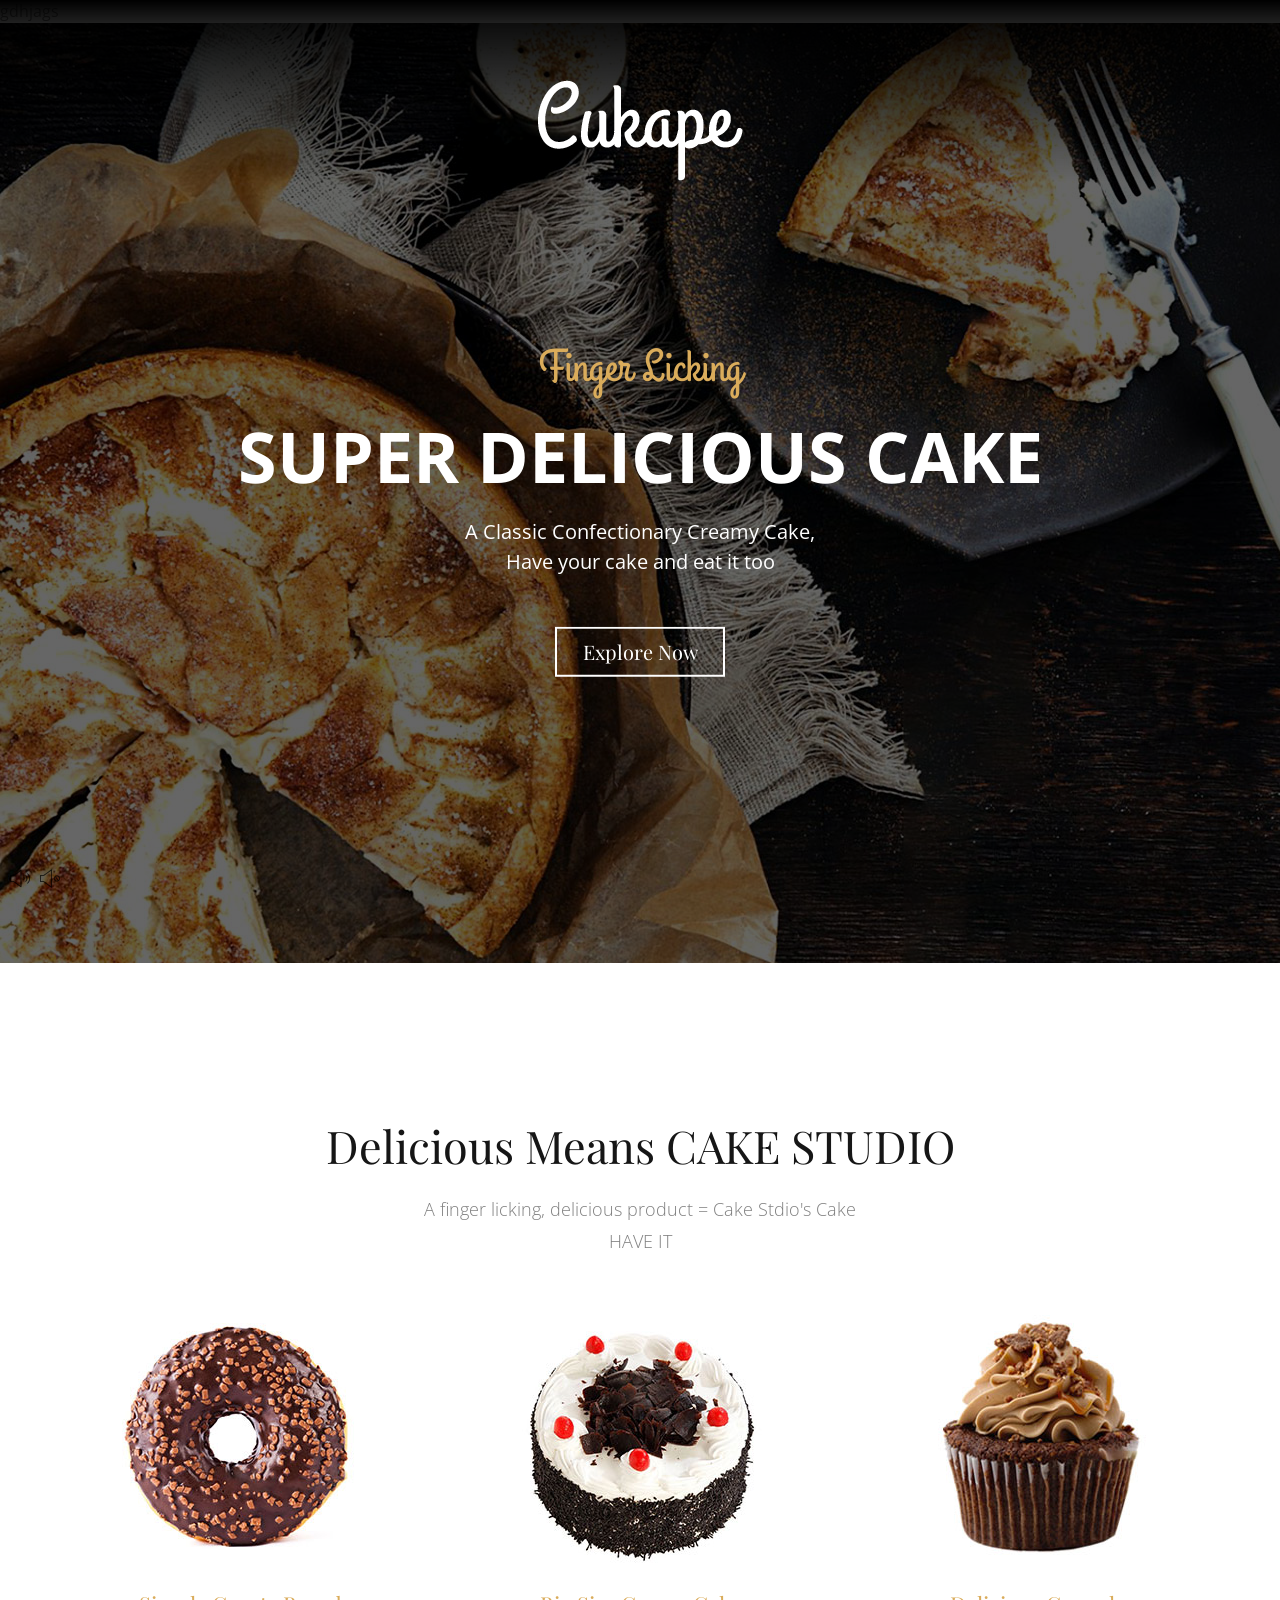
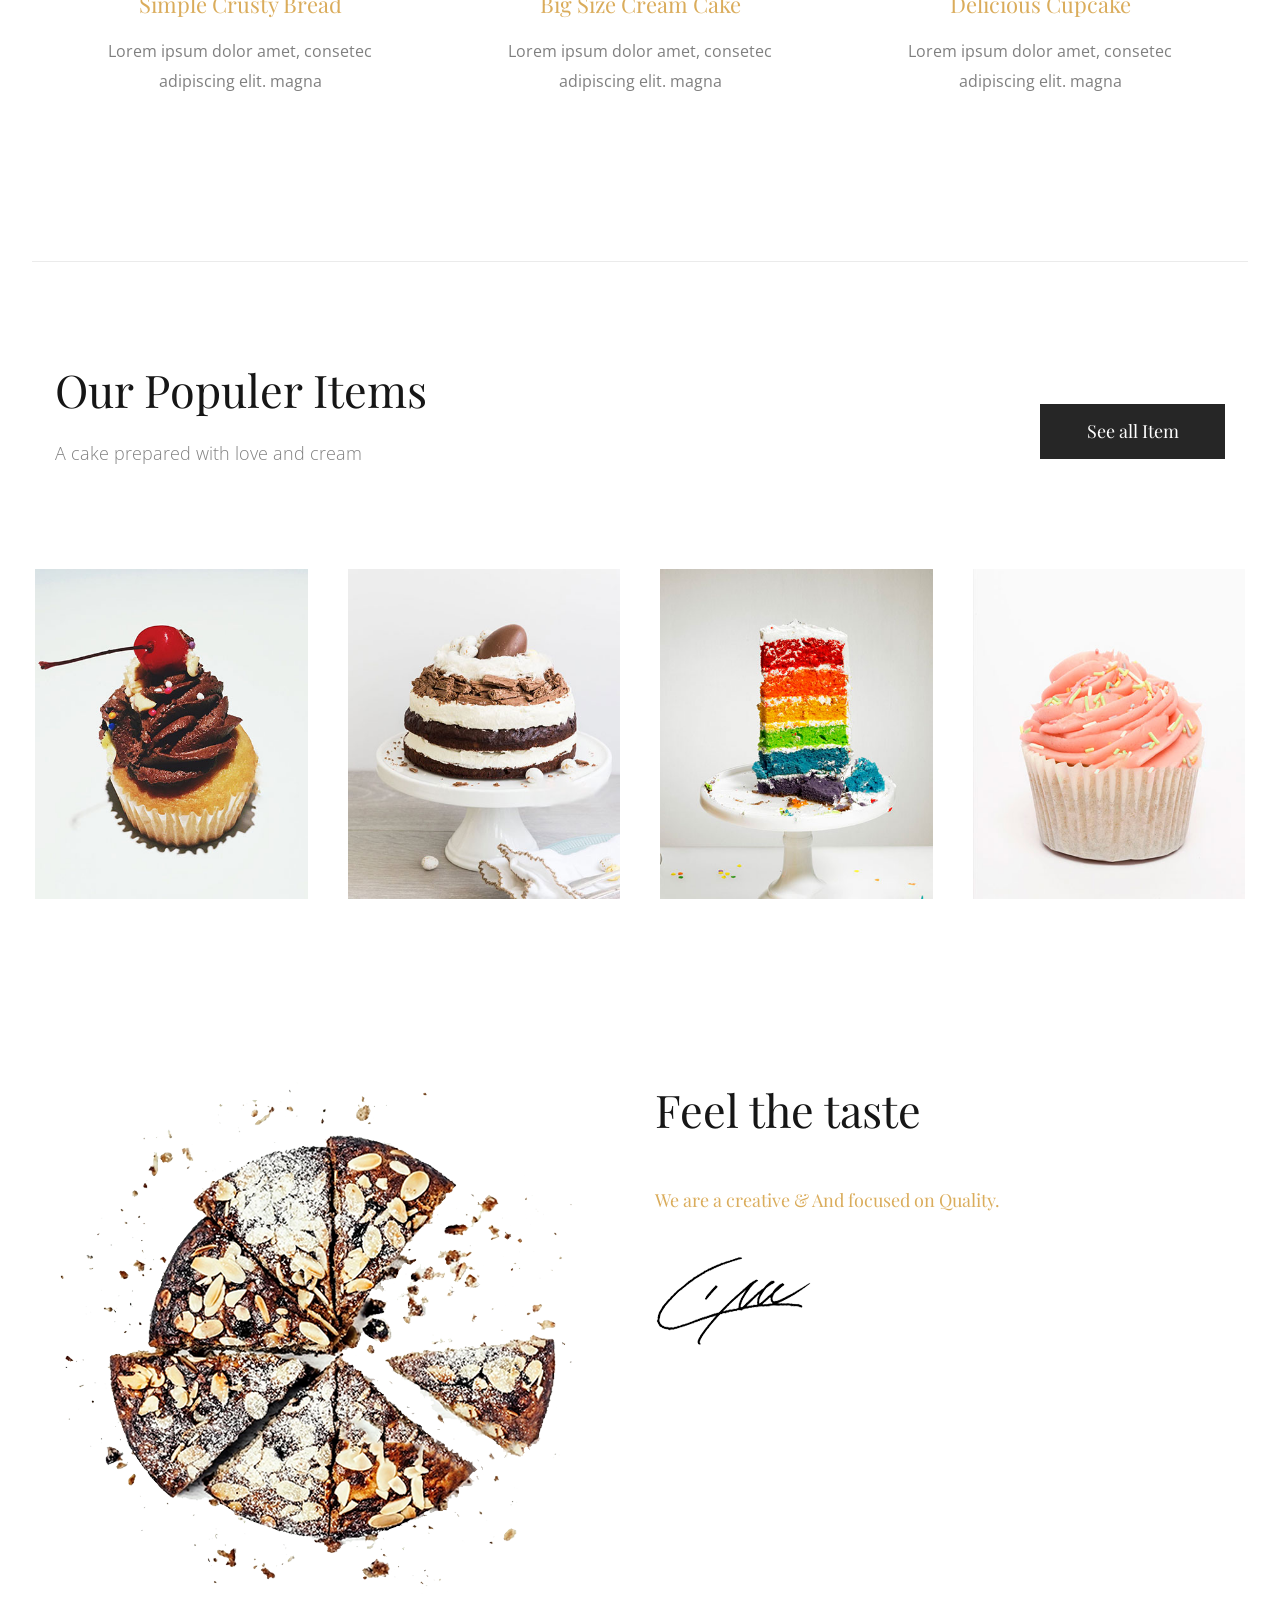
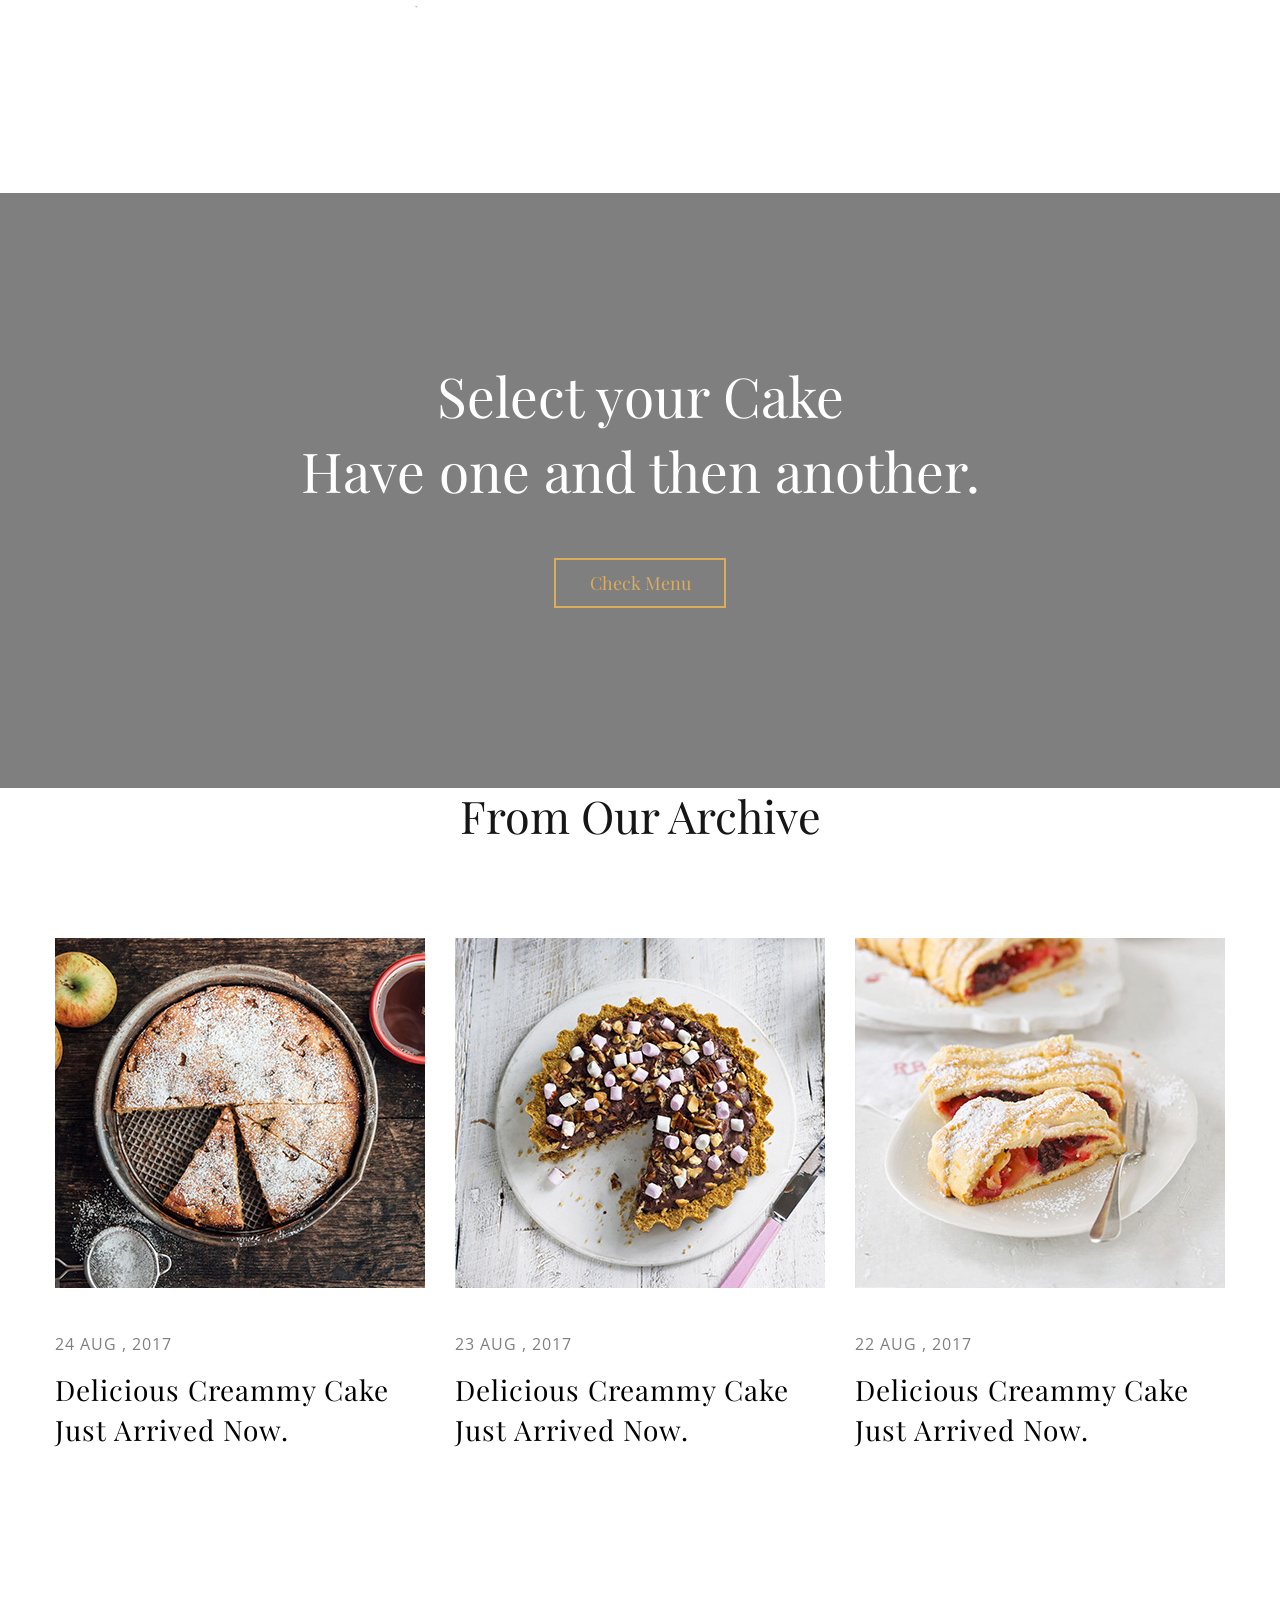
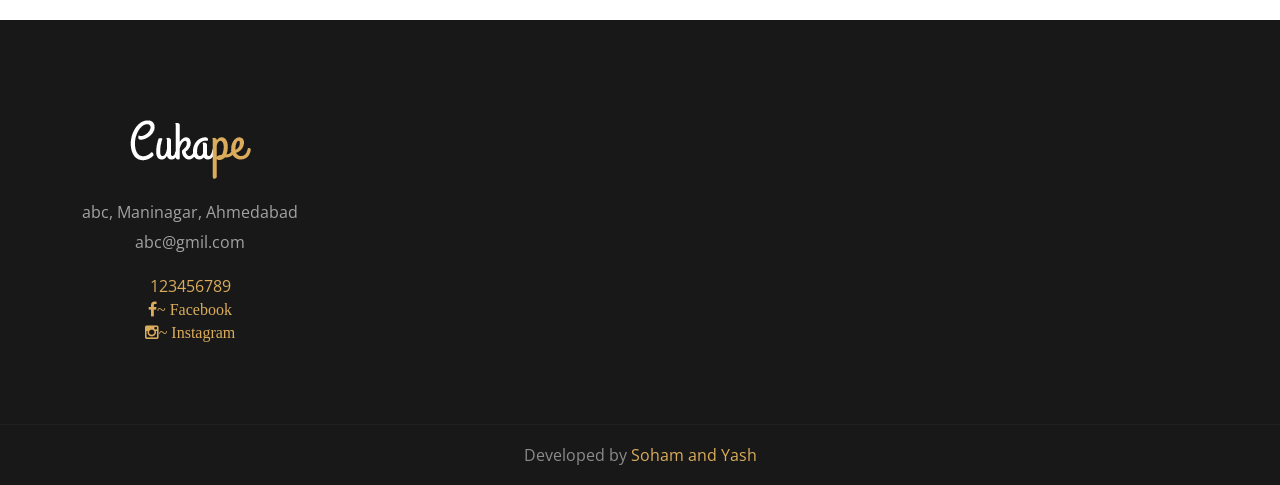
<file: index.html>
<!DOCTYPE html>
<html lang="en">
	
<!-- Mirrored from html.unifytheme.com/CAKE STUDIO/ by HTTrack Website Copier/3.x [XR&CO'2014], Mon, 12 Feb 2018 13:18:44 GMT -->
<head>
		<meta charset="UTF-8">
		<!-- For IE -->
		gdhjags
		<meta http-equiv="X-UA-Compatible" content="IE=edge">

		<!-- For Resposive Device -->
		<meta name="viewport" content="width=device-width, initial-scale=1.0">

		<title>CAKE STUDIO - Restaurant Cakes and Coffee Shop Template</title>

		<!-- Favicon -->
		<link rel="icon" type="image/png" sizes="56x56" href="images/fav-icon/icon.png">


		<!-- Main style sheet -->
		<link rel="stylesheet" type="text/css" href="css/style.css">
		<!-- responsive style sheet -->
		<link rel="stylesheet" type="text/css" href="css/responsive.css">


		<!-- Fix Internet Explorer ______________________________________-->

		<!--[if lt IE 9]>
			<script src="http://html5shiv.googlecode.com/svn/trunk/html5.js"></script>
			<script src="vendor/html5shiv.js"></script>
			<script src="vendor/respond.js"></script>
		<![endif]-->

			
	</head>

	<body>
		<div class="main-page-wrapper">

			<!-- ===================================================
				Loading Transition
			==================================================== -->
			<div id="loader-wrapper">
				<div id="loader"></div>
			</div>

			<!-- 
			=============================================
				Theme Header
			============================================== 
			-->
			<header class="theme-menu-wrapper theme-main-menu-one">
				<div class="container">
					<div class="header-wrapper">
						<!-- ============================ Theme Menu ========================= -->
						<nav class="theme-main-menu-wrapper navbar" id="mega-menu-wrapper">
							<!-- Brand and toggle get grouped for better mobile display -->
						   <div class="navbar-header">
						     <button type="button" class="navbar-toggle collapsed" data-toggle="collapse" data-target="#navbar-collapse-1" aria-expanded="false">
						       <span class="sr-only">Toggle navigation</span>
						       <span class="icon-bar"></span>
						       <span class="icon-bar"></span>
						       <span class="icon-bar"></span>
						     </button>
						   </div>
						   <!-- Collect the nav links, forms, and other content for toggling -->
						   <div class="collapse navbar-collapse" id="navbar-collapse-1">
								<ul class="nav">
									
									
									
									<li class="menu-inner-logo rythm pulse1"><a href="index-2.html" class="tran3s"><img src="images/logo/logo.png" alt=""></a></li>
									
									
									
								</ul>
						   </div><!-- /.navbar-collapse -->
						</nav> <!-- /.theme-main-menu-wrapper -->
						<div class="small-device-logo rythm pulse1"><a href="index-2.html" class="tran3s"><img src="images/logo/logo5.png" alt=""></a></div>
					</div> <!-- /.header-wrapper -->
				</div> <!-- /.container -->
			</header> <!-- /.theme-menu-wrapper -->


			
			<!-- 
			=============================================
				Theme Main Banner
			============================================== 
			-->
			<div id="theme-main-banner" class="banner-one">
				<div data-src="images/home/slide-1.jpg">
					<div class="camera_caption">
						<div class="container text-center">
							<h3 class="wow fadeInUp animated p-color">Finger Licking</h3>
							<h1 class="wow fadeInUp animated" data-wow-delay="0.2s">Super delicious cake</h1>
							<p class="wow fadeInUp animated" data-wow-delay="0.4s">A Classic Confectionary Creamy Cake,<br/> Have your cake and eat it too </p>
							
							<a href="portfolio-v1.html" class="wow fadeInRight animated banner-button explore tran3s" data-wow-delay="0.6s">Explore now</a>
						</div> <!-- /.container -->
					</div> <!-- /.camera_caption -->
				</div>
				<div data-src="images/home/slide-3.jpg">
					<div class="camera_caption">
						<div class="container text-center">
							<h3 class="wow fadeInUp animated p-color">Finger Licking</h3>
							<h1 class="wow fadeInUp animated" data-wow-delay="0.2s">Super delicious cake</h1>
							<p class="wow fadeInUp animated" data-wow-delay="0.4s">We will bake your cake.</p>
							
							<a href="portfolio-v1.html" class="wow fadeInRight animated banner-button explore tran3s" data-wow-delay="0.6s">Explore now</a>
						</div> <!-- /.container -->
					</div> <!-- /.camera_caption -->
				</div>
				<div data-src="images/home/slide-4.jpg">
					<div class="camera_caption">
						<div class="container text-center">
							<h3 class="wow fadeInUp animated p-color">Finger Licking</h3>
							<h1 class="wow fadeInUp animated" data-wow-delay="0.2s">Super delicious cake</h1>
							<p class="wow fadeInUp animated" data-wow-delay="0.4s">Enjoy home made and healthy Product</p>
							
							<a href="portfolio-v1.html" class="wow fadeInRight animated banner-button explore tran3s" data-wow-delay="0.6s">Explore now</a>
						</div> <!-- /.container -->
					</div> <!-- /.camera_caption -->
				</div>
			</div> <!-- /#theme-main-banner -->


			<!-- 
			=============================================
				Delicious CAKE STUDIO
			============================================== 
			-->
			<div class="delicious-food-section">
				<div class="container">
					<div class="theme-section-title text-center">
						<h2>Delicious Means CAKE STUDIO</h2>
						<p>A finger licking, delicious product = Cake Stdio's Cake <br> HAVE IT</p>
					</div> <!-- /.theme-section-title -->
					<div class="row">
						<div class="col-sm-4 col-xs-12">
							<div class="single-item">
								<img src="images/home/1.jpg" alt="">
								<h5><a href="#">Simple Crusty Bread</a></h5>
								<p>Lorem ipsum dolor amet, consetec <br>adipiscing elit. magna</p>
							</div>
						</div> <!-- /.col- -->
						<div class="col-sm-4 col-xs-12">
							<div class="single-item">
								<img src="images/home/2.jpg" alt="">
								<h5><a href="#">Big Size Cream Cake</a></h5>
								<p>Lorem ipsum dolor amet, consetec <br>adipiscing elit. magna</p>
							</div>
						</div> <!-- /.col- -->
						<div class="col-sm-4 col-xs-12">
							<div class="single-item">
								<img src="images/home/3.jpg" alt="">
								<h5><a href="#">Delicious Cupcake</a></h5>
								<p>Lorem ipsum dolor amet, consetec <br>adipiscing elit. magna</p>
							</div>
						</div> <!-- /.col- -->
					</div> <!-- /.row -->
				</div> <!-- /.container -->
				<div class="devider"></div>
			</div> <!-- /.delicious-food-section -->


			<!-- 
			=============================================
				Our Populer Item/Our Portfolio
			============================================== 
			-->
			<div class="our-portfolio popular-item">
				<div class="container">
					<div class="theme-section-title">
						<h2>Our Populer Items</h2>
						<p>A cake prepared with love and cream</p>
						<a href="portfolio-v1.html" class="theme-button"><span>See all Item</span></a>
					</div> <!-- /.theme-section-title -->
				</div> <!-- /.container -->
				<div class="portfolio-box-style">
					<div class="row">
						<div class="portfolio-slider-one">
							<div class="item">
								<div class="single-portfolio-item">
									<div class="image-box">
										<img src="images/portfolio/1.jpg" alt="">
										<div class="opacity"><a data-fancybox data-src="#hidden-content-1" href="#" data-options='{"smallBtn" : false}'>+</a></div>
									</div>
								</div> <!-- /.single-portfolio-item -->
							</div> <!-- /.item -->
							<div class="item">
								<div class="single-portfolio-item">
									<div class="image-box">
										<img src="images/portfolio/2.jpg" alt="">
										<div class="opacity"><a data-fancybox data-src="#hidden-content-2" href="#" data-options='{"smallBtn" : false}'>+</a></div>
									</div>
								</div> <!-- /.single-portfolio-item -->
							</div> <!-- /.item -->
							<div class="item">
								<div class="single-portfolio-item">
									<div class="image-box">
										<img src="images/portfolio/3.jpg" alt="">
										<div class="opacity"><a data-fancybox data-src="#hidden-content-3" href="#" data-options='{"smallBtn" : false}'>+</a></div>
									</div>
								</div> <!-- /.single-portfolio-item -->
							</div> <!-- /.item -->
							<div class="item">
								<div class="single-portfolio-item">
									<div class="image-box">
										<img src="images/portfolio/4.jpg" alt="">
										<div class="opacity"><a data-fancybox data-src="#hidden-content-4" href="#" data-options='{"smallBtn" : false}'>+</a></div>
									</div>
								</div> <!-- /.single-portfolio-item -->
							</div> <!-- /.item -->
						</div> <!-- /.portfolio-slider-one -->
					</div> <!-- /.row -->
				</div> <!-- /.portfolio-box-style -->
			</div> <!-- /.our-portfolio -->


			<!-- 
			=============================================
				About us
			============================================== 
			-->
			<div class="about-us-section">
				<div class="container">
					<div class="row">
						<div class="col-md-6 col-xs-12">
							<img src="images/home/pizza.png" alt="" class="pizza">
						</div>
						<div class="col-md-6 col-xs-12">
							<div class="text">
								<h2>Feel the taste</h2>
								
								<span class="p-color">We are a creative &amp; And focused on Quality.</span>
								<img src="images/home/sign.png" alt="">
							</div> <!-- /.text -->
						</div>
					</div> <!-- /.row -->
				</div> <!-- /.container -->
			</div> <!-- /.about-us-section -->


			<!-- 
			=============================================
				Short Banner
			============================================== 
			-->
			<div class="short-banner">
				<div class="opacity">
					<h2>Select your Cake <br>Have one and then another.</h2>
					<a href="our-menu.txt" class="theme-button"><span>Check Menu</span></a>
				</div> <!-- /.opacity -->
			</div> <!-- /.short-banner -->


			
			<!-- 
			=============================================
				Our Awesome Team
			============================================== 
			-->
<!--
			<div class="our-team">
				<div class="container">
					<div class="theme-section-title text-center">
						<h2>Your Cake Designer</h2>
						
					</div> <!-- /.theme-section-title -->
	<!--				<div class="row" align="text-center">
						<div class="col-md-3 col-xs-6">
							<div class="team-member">
								<div class="image">
									<img src="images/team/1.jpg" alt="">
									<div class="opacity tran3s">
										<ul>
											<li><a href="#" class="tran3s"><i class="fa fa-facebook" aria-hidden="true"></i></a></li>
											<li><a href="#" class="tran3s"><i class="fa fa-twitter" aria-hidden="true"></i></a></li>
											<li><a href="#" class="tran3s"><i class="fa fa-dribbble" aria-hidden="true"></i></a></li>
											<li><a href="#" class="tran3s"><i class="fa fa-pinterest" aria-hidden="true"></i></a></li>
										</ul>
									</div> <!-- /.opacity -->
		<!--						</div> <!-- /.image -->
		<!--						<h5>Ekta Thakker</h5>
								<p>Cake Designer</p>
							</div> <!-- /.team-member -->
		<!--				</div> <!-- /.col- -->
						
						
						
			<!--	</div> <!-- /.container -->
			<!--</div> <!-- /.our-team -->


			

			<!-- 
			=============================================
				Our Blog
			============================================== 
			-->
			<div class="our-blog home-blog">
				<div class="container">
					<div class="theme-section-title text-center">
						<h2>From Our Archive</h2>
					</div> <!-- /.theme-section-title -->
					<div class="row">
						<div class="col-sm-4 col-xs-12">
							<div class="single-blog-grid">
								<div class="image"><img src="images/blog/1.jpg" alt=""></div>
								<div class="post">
									<div class="date">24 Aug , 2017</div>
									<h3><a class="tran3s title">Delicious Creammy Cake Just Arrived Now.</a></h3>
									
								</div>
							</div> <!-- /.single-blog-grid -->
						</div> <!-- /.col- -->
						<div class="col-sm-4 col-xs-12">
							<div class="single-blog-grid">
								<div class="image"><img src="images/blog/2.jpg" alt=""></div>
								<div class="post">
									<div class="date">23 Aug , 2017</div>
									<h3><a class="tran3s title">Delicious Creammy Cake Just Arrived Now.</a></h3>
									
								</div>
							</div> <!-- /.single-blog-grid -->
						</div> <!-- /.col- -->
						<div class="col-sm-4 col-xs-12">
							<div class="single-blog-grid">
								<div class="image"><img src="images/blog/3.jpg" alt=""></div>
								<div class="post">
									<div class="date">22 Aug , 2017</div>
									<h3><a class="tran3s title">Delicious Creammy Cake Just Arrived Now.</a></h3>
									
								</div>
							</div> <!-- /.single-blog-grid -->
						</div> <!-- /.col- -->
					</div> <!-- /.row -->
				</div> <!-- /.container -->
			</div> <!-- /.our-blog -->


			<!-- 
			=============================================
				Footer
			============================================== 
			-->
			<footer class="theme-main-footer" >
				<div class="top-footer-widget" >
					<div class="container" align="center" >
						<div class="row">
							<div class="col-md-3 col-sm-4 col-xs-12 footer-logo">
								<a href="#" class="logo"><img src="images/logo/logo2.png" alt=""></a>
								<p >abc, Maninagar, Ahmedabad <br>abc@gmil.com</p>
								<a href="tel:+880-1723-801-729" class="tran3s">123456789</a>
								<div>
									
									<ul>
										<li><a href="#" class="tran3s"><i class="fa fa-facebook" aria-hidden="true">~   Facebook</i></a></li>
										<li><a href="https://www.instagram.com/just__baked__/" class="tran3s"><i class="fa fa-instagram" aria-hidden="true">~   Instagram</i></a></li>
										
									</ul>
								</div>
							</div> <!-- /.footer-logo -->
							<div class="col-md-2 col-sm-4 col-xs-12 footer-list-widget">
								
							</div> <!-- /.footer-list-widget -->
							<div class="col-md-3 col-sm-4 col-xs-12 insta-feed">
								
							</div> <!-- /.insta-feed -->
							<div class="col-md-4 col-xs-12 col-xs-12 subscribe-widget">
								
							</div> <!-- /.subscribe-widget -->
						</div> <!-- /.row -->	
					</div> <!-- /.container -->
				</div> <!-- /.top-footer-widget -->
				<div class="bottom-footer">
					<p>Developed by <span class="p-color">Soham and Yash</span></p>
				</div> <!-- /.bottom-footer -->
			</footer> <!-- /.theme-main-footer -->

			
			
			<!-- Scroll Top Button -->
			<button class="scroll-top tran3s">
				<i class="fa fa-angle-up" aria-hidden="true"></i>
			</button>

			<div id='player' class="clearfix">
	          <button id='start' class="tran3s" title="Start Music"><i class="flaticon-volume-on"></i></button>
	          <button id='stop' class="tran3s" title="Stop Music"><i class="flaticon-volume-off"></i></button>
	      	</div>



	      	<div class="portfolio-item-info" id="hidden-content-1">
			    <div class="main-container">
			    	<img src="images/portfolio/big-1.jpg" alt="">
			    	<div class="info-data">
			    		<h3>The Food Name</h3>
			    		<b>Contrary to popular belief, Lorem Ipsum is not simply random text, making it over 2000 years old. Richard MClintock, Latin professor at Hampde Sydney College in Virginia, </b>
			    	</div> <!-- /.info-data -->
			    </div> <!-- /.container -->
			</div> <!-- /.portfolio-item-info -->
			<div class="portfolio-item-info" id="hidden-content-2">
			    <div class="main-container">
			    	<img src="images/portfolio/big-2.jpg" alt="">
			    	<div class="info-data">
			    		<h3>The Food Name</h3>
			    		<b>Contrary to popular belief, Lorem Ipsum is not simply random text, making it over 2000 years old. Richard MClintock, Latin professor at Hampde Sydney College in Virginia, </b>
			    	</div> <!-- /.info-data -->
			    </div> <!-- /.container -->
			</div> <!-- /.portfolio-item-info -->
			<div class="portfolio-item-info" id="hidden-content-3">
			    <div class="main-container">
			    	<img src="images/portfolio/big-3.jpg" alt="">
			    	<div class="info-data">
			    		<h3>The Food Name</h3>
			    		<b>Contrary to popular belief, Lorem Ipsum is not simply random text, making it over 2000 years old. Richard MClintock, Latin professor at Hampde Sydney College in Virginia, </b>
			    	</div> <!-- /.info-data -->
			    </div> <!-- /.container -->
			</div> <!-- /.portfolio-item-info -->
			<div class="portfolio-item-info" id="hidden-content-4">
			    <div class="main-container">
			    	<img src="images/portfolio/big-4.jpg" alt="">
			    	<div class="info-data">
			    		<h3>The Food Name</h3>
			    		<b>Contrary to popular belief, Lorem Ipsum is not simply random text, making it over 2000 years old. Richard MClintock, Latin professor at Hampde Sydney College in Virginia, </b>
			    	</div> <!-- /.info-data -->
			    </div> <!-- /.container -->
			</div> <!-- /.portfolio-item-info -->

			
			
			<!-- Scroll Top Button -->
			<button class="scroll-top tran3s">
				<i class="fa fa-angle-up" aria-hidden="true"></i>
			</button>

			<div id='player' class="clearfix">
	          <button id='start' class="tran3s" title="Start Music"><i class="flaticon-volume-on"></i></button>
	          <button id='stop' class="tran3s" title="Stop Music"><i class="flaticon-volume-off"></i></button>
	      	</div>


		<!-- Js File_________________________________ -->
		<!-- j Query -->
		<script type="text/javascript" src="vendor/jquery.2.2.3.min.js"></script>
		<!-- Bootstrap JS -->
		<script type="text/javascript" src="vendor/bootstrap/bootstrap.min.js"></script>
		<!-- Vendor js _________ -->
		<!-- Camera Slider -->
		<script type='text/javascript' src='vendor/Camera-master/scripts/jquery.mobile.customized.min.js'></script>
	    <script type='text/javascript' src='vendor/Camera-master/scripts/jquery.easing.1.3.js'></script> 
	    <script type='text/javascript' src='vendor/Camera-master/scripts/camera.min.js'></script>
	    <!-- Mega menu  -->
		<script type="text/javascript" src="vendor/bootstrap-mega-menu/js/menu.js"></script>
		<!-- Rythm js -->
		<script type="text/javascript" src="vendor/Rythm-js/rythm.js"></script>
    	<script type="text/javascript" src="js/audio.js"></script>
		<!-- WOW js -->
		<script type="text/javascript" src="vendor/WOW-master/dist/wow.min.js"></script>
		<!-- owl.carousel -->
		<script type="text/javascript" src="vendor/owl-carousel/owl.carousel.min.js"></script>
		<!-- Fancybox -->
		<script type="text/javascript" src="vendor/fancybox/dist/jquery.fancybox.min.js"></script>
		

		<!-- Theme js -->
		<script type="text/javascript" src="js/theme.js"></script>

		</div> <!-- /.main-page-wrapper -->
	</body>

<!-- Mirrored from html.unifytheme.com/CAKE STUDIO/ by HTTrack Website Copier/3.x [XR&CO'2014], Mon, 12 Feb 2018 13:20:29 GMT -->
</html>
</file>
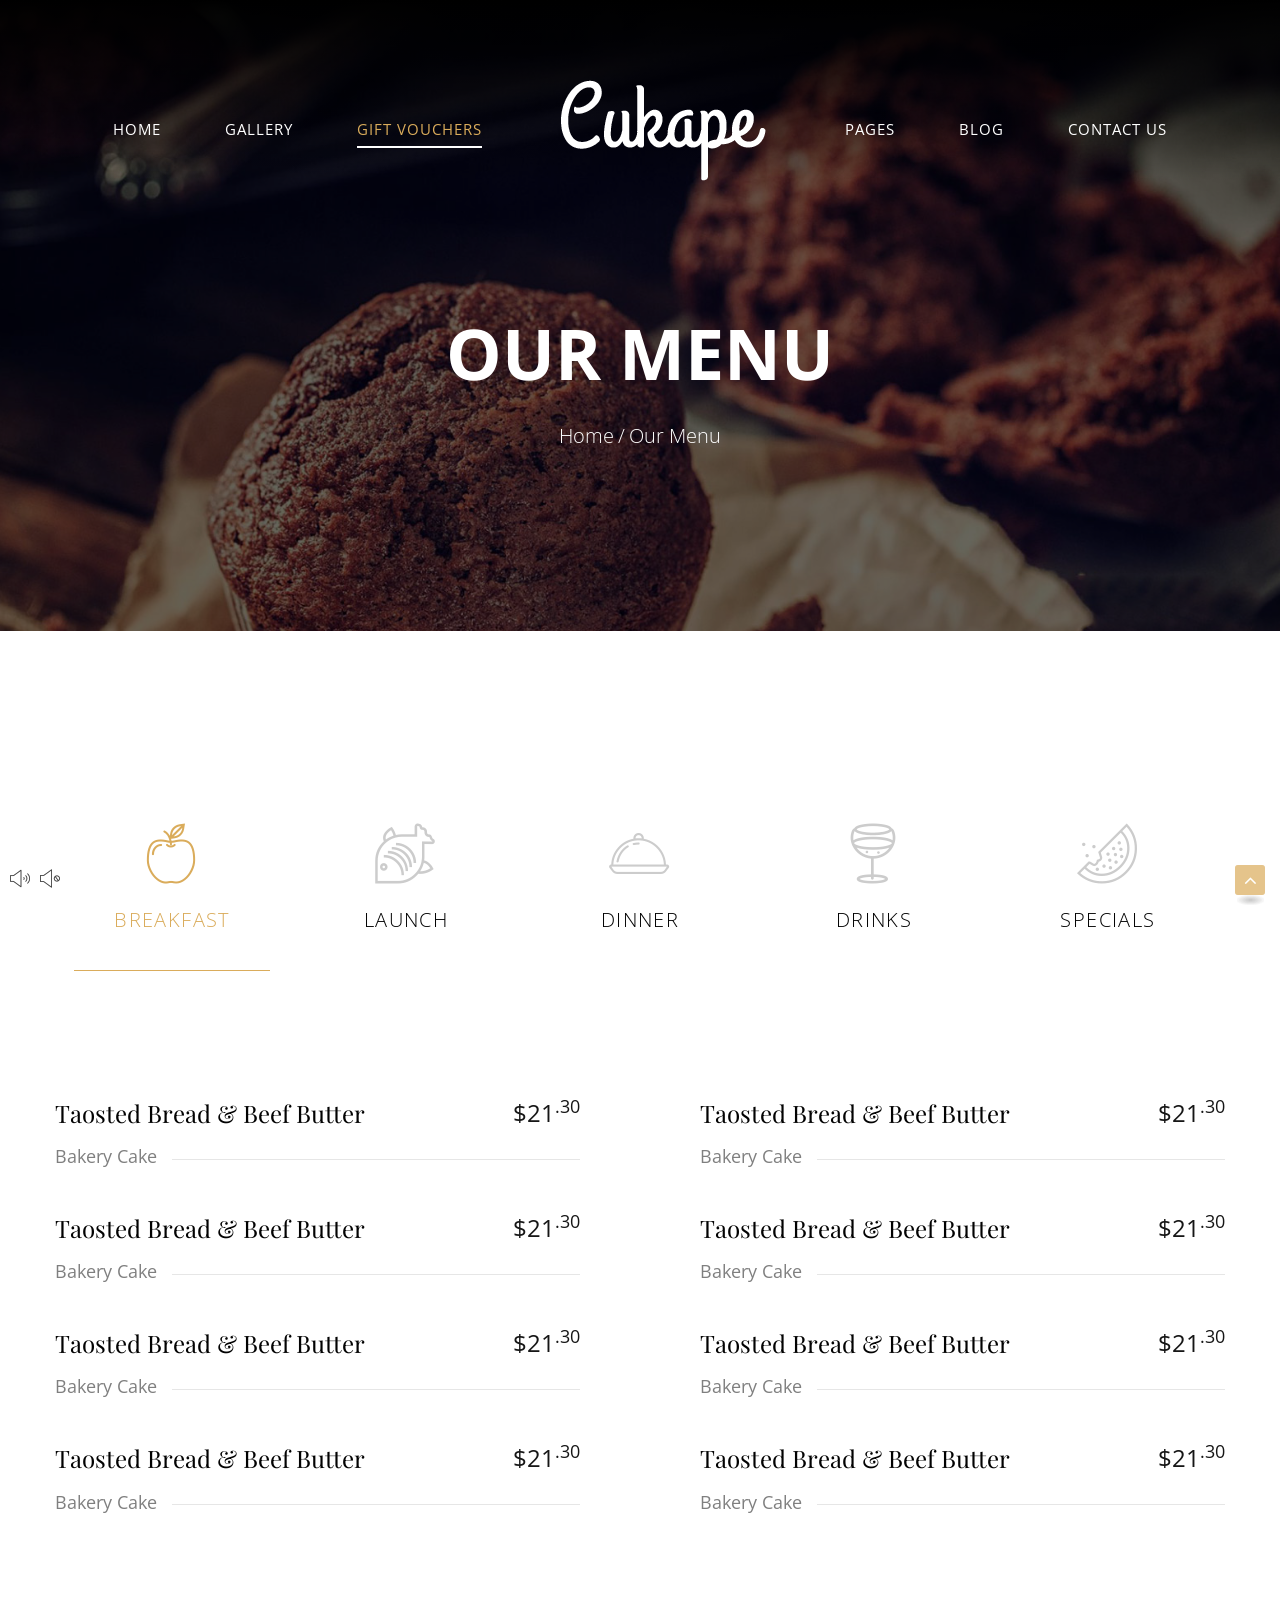
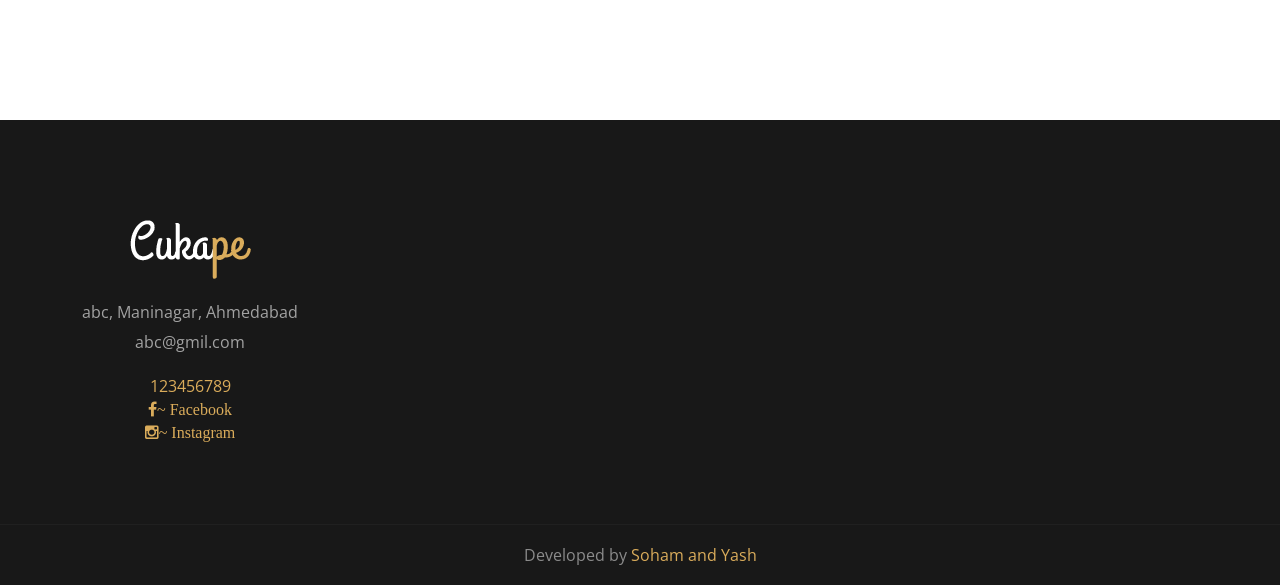
<file: our-menu.html>
<!DOCTYPE html>
<html lang="en">
	
<!-- Mirrored from html.unifytheme.com/cukape/our-menu.html by HTTrack Website Copier/3.x [XR&CO'2014], Mon, 12 Feb 2018 13:23:52 GMT -->
<head>
		<meta charset="UTF-8">
		<!-- For IE -->
		<meta http-equiv="X-UA-Compatible" content="IE=edge">

		<!-- For Resposive Device -->
		<meta name="viewport" content="width=device-width, initial-scale=1.0">

		<title>Cukape - Restaurant Cakes and Coffee Shop Template</title>

		<!-- Favicon -->
		<link rel="icon" type="image/png" sizes="56x56" href="images/fav-icon/icon.png">


		<!-- Main style sheet -->
		<link rel="stylesheet" type="text/css" href="css/style.css">
		<!-- responsive style sheet -->
		<link rel="stylesheet" type="text/css" href="css/responsive.css">


		<!-- Fix Internet Explorer ______________________________________-->

		<!--[if lt IE 9]>
			<script src="http://html5shiv.googlecode.com/svn/trunk/html5.js"></script>
			<script src="vendor/html5shiv.js"></script>
			<script src="vendor/respond.js"></script>
		<![endif]-->

			
	</head>

	<body>
		<div class="main-page-wrapper">

			<!-- ===================================================
				Loading Transition
			==================================================== -->
			<div id="loader-wrapper">
				<div id="loader"></div>
			</div>

			<!-- 
			=============================================
				Theme Header
			============================================== 
			-->
			<header class="theme-menu-wrapper theme-main-menu-one">
				<div class="container">
					<div class="header-wrapper">
						<!-- ============================ Theme Menu ========================= -->
						<nav class="theme-main-menu-wrapper navbar" id="mega-menu-wrapper">
							<!-- Brand and toggle get grouped for better mobile display -->
						   <div class="navbar-header">
						     <button type="button" class="navbar-toggle collapsed" data-toggle="collapse" data-target="#navbar-collapse-1" aria-expanded="false">
						       <span class="sr-only">Toggle navigation</span>
						       <span class="icon-bar"></span>
						       <span class="icon-bar"></span>
						       <span class="icon-bar"></span>
						     </button>
						   </div>
						   <!-- Collect the nav links, forms, and other content for toggling -->
						   <div class="collapse navbar-collapse" id="navbar-collapse-1">
								<ul class="nav">
									<li class="dropdown-holder"><a href="index-2.html" class="tran3s">Home</a>
										<ul class="sub-menu">
											<li><a href="index-2.html">Home version one</a></li>
											<li><a href="index-3.html">Home version Two</a></li>
										</ul>
									</li>
									<li class="dropdown-holder"><a href="#" class="tran3s">Gallery</a>
										<ul class="sub-menu">
											<li><a href="portfolio-v1.html">Portfolio Version One</a></li>
											<li><a href="portfolio-v2.html">Portfolio Version two</a></li>
											<li><a href="portfolio-v3.html">Portfolio Version three</a></li>
											<li><a href="portfolio-v4.html">Portfolio Version Four</a></li>
											<li><a href="single-portfolio.html">Portfolio Single</a></li>
										</ul>
									</li>
									<li class="dropdown-holder active"><a href="#" class="tran3s">GIFT VOUCHERS</a>
										<ul class="sub-menu">
											<li><a href="about-us.html">About Us</a></li>
											<li><a href="team.html">Our Team</a></li>
											<li><a href="our-menu.html">Our Menu</a></li>
											<li><a href="pricing-plan.html">Our Plan</a></li>
											<li class="dropdown-holder"><a href="#">Third Level menu</a>
												<ul class="second-sub-menu">
													<li><a href="#">menu one</a></li>
													<li><a href="#">menu two</a></li>
												</ul>
											</li>
										</ul>
									</li>
									<li class="menu-inner-logo rythm pulse1"><a href="index-2.html" class="tran3s"><img src="images/logo/logo.png" alt=""></a></li>
									<li class="dropdown-holder"><a href="#" class="tran3s">Pages</a>
										<ul class="sub-menu">
											<li><a href="service.html">Service</a></li>
											<li><a href="shop.html">Shop</a></li>
											<li><a href="shop-details.html">Shop Details</a></li>
											<li><a href="faq.html">FAQ</a></li>
											<li><a href="error.html">Error</a></li>
										</ul>
									</li>
									<li class="dropdown-holder"><a href="#" class="tran3s">Blog</a>
										<ul class="sub-menu">
											<li><a href="our-blog-v1.html">Blog One</a></li>
											<li><a href="our-blog-v2.html">Blog Two</a></li>
											<li><a href="blog-details.html">blog Details</a></li>
										</ul>
									</li>
									<li><a href="contact-us.html" class="tran3s">Contact us</a></li>
								</ul>
						   </div><!-- /.navbar-collapse -->
						</nav> <!-- /.theme-main-menu-wrapper -->
						<div class="small-device-logo rythm pulse1"><a href="index-2.html" class="tran3s"><img src="images/logo/logo5.png" alt=""></a></div>
					</div> <!-- /.header-wrapper -->
				</div> <!-- /.container -->
			</header> <!-- /.theme-menu-wrapper -->


			
			<!-- 
			=============================================
				Theme Inner Banner 
			============================================== 
			-->
			<div class="theme-inner-banner">
				<div class="opacity">
					<div class="container">
						<h1>Our Menu</h1>
						<ul>
							<li><a href="index-2.html">Home</a></li>
							<li>/</li>
							<li>Our Menu</li>
						</ul>
					</div> <!-- /.container -->
				</div> <!-- /.opacity -->
			</div> <!-- /.theme-inner-banner -->


			<!-- 
			=============================================
				Our Food Menu
			============================================== 
			-->
			<div class="our-food-menu">
				<div class="container">
					<div class="food-menu-wrapper">
						<div class="food-menu-tab">
							<ul class="nav nav-tabs">
								<li class="active"><a data-toggle="tab" href="#menu0"><i class="flaticon-apple"></i> Breakfast</a></li>
								<li><a data-toggle="tab" href="#menu1"><i class="flaticon-fish"></i> LAUNCH</a></li>
								<li><a data-toggle="tab" href="#menu2"><i class="flaticon-dish"></i> Dinner</a></li>
								<li><a data-toggle="tab" href="#menu3"><i class="flaticon-cup"></i> Drinks</a></li>
								<li><a data-toggle="tab" href="#menu4"><i class="flaticon-watermelon"></i> Specials</a></li>
							</ul>
							<div class="tab-content">
								<div id="menu0" class="tab-pane fade in active">
							    	<ul class="clearfix">
							    		<li>
							    			<div>
							    				<h4 class="clearfix"><a href="#" class="float-left tran3s">Taosted Bread & Beef Butter</a> <strong class="float-right">$21<sup>.30</sup></strong></h4>
							    				<span>Bakery Cake</span>
							    			</div>
							    		</li>
							    		<li>
							    			<div>
							    				<h4 class="clearfix"><a href="#" class="float-left tran3s">Taosted Bread & Beef Butter</a> <strong class="float-right">$21<sup>.30</sup></strong></h4>
							    				<span>Bakery Cake</span>
							    			</div>
							    		</li>
							    		<li>
							    			<div>
							    				<h4 class="clearfix"><a href="#" class="float-left tran3s">Taosted Bread & Beef Butter</a> <strong class="float-right">$21<sup>.30</sup></strong></h4>
							    				<span>Bakery Cake</span>
							    			</div>
							    		</li>
							    		<li>
							    			<div>
							    				<h4 class="clearfix"><a href="#" class="float-left tran3s">Taosted Bread & Beef Butter</a> <strong class="float-right">$21<sup>.30</sup></strong></h4>
							    				<span>Bakery Cake</span>
							    			</div>
							    		</li>
							    		<li>
							    			<div>
							    				<h4 class="clearfix"><a href="#" class="float-left tran3s">Taosted Bread & Beef Butter</a> <strong class="float-right">$21<sup>.30</sup></strong></h4>
							    				<span>Bakery Cake</span>
							    			</div>
							    		</li>
							    		<li>
							    			<div>
							    				<h4 class="clearfix"><a href="#" class="float-left tran3s">Taosted Bread & Beef Butter</a> <strong class="float-right">$21<sup>.30</sup></strong></h4>
							    				<span>Bakery Cake</span>
							    			</div>
							    		</li>
							    		<li>
							    			<div>
							    				<h4 class="clearfix"><a href="#" class="float-left tran3s">Taosted Bread & Beef Butter</a> <strong class="float-right">$21<sup>.30</sup></strong></h4>
							    				<span>Bakery Cake</span>
							    			</div>
							    		</li>
							    		<li>
							    			<div>
							    				<h4 class="clearfix"><a href="#" class="float-left tran3s">Taosted Bread & Beef Butter</a> <strong class="float-right">$21<sup>.30</sup></strong></h4>
							    				<span>Bakery Cake</span>
							    			</div>
							    		</li>
							    	</ul>
								</div>
							  	<div id="menu1" class="tab-pane fade">
							    	<ul class="clearfix">
							    		<li>
							    			<div>
							    				<h4 class="clearfix"><a href="#" class="float-left tran3s">Taosted Bread & Beef Butter</a> <strong class="float-right">$14<sup>.60</sup></strong></h4>
							    				<span>Bakery Cake</span>
							    			</div>
							    		</li>
							    		<li>
							    			<div>
							    				<h4 class="clearfix"><a href="#" class="float-left tran3s">Taosted Bread & Beef Butter</a> <strong class="float-right">$14<sup>.60</sup></strong></h4>
							    				<span>Bakery Cake</span>
							    			</div>
							    		</li>
							    		<li>
							    			<div>
							    				<h4 class="clearfix"><a href="#" class="float-left tran3s">Taosted Bread & Beef Butter</a> <strong class="float-right">$14<sup>.60</sup></strong></h4>
							    				<span>Bakery Cake</span>
							    			</div>
							    		</li>
							    		<li>
							    			<div>
							    				<h4 class="clearfix"><a href="#" class="float-left tran3s">Taosted Bread & Beef Butter</a> <strong class="float-right">$14<sup>.60</sup></strong></h4>
							    				<span>Bakery Cake</span>
							    			</div>
							    		</li>
							    		<li>
							    			<div>
							    				<h4 class="clearfix"><a href="#" class="float-left tran3s">Taosted Bread & Beef Butter</a> <strong class="float-right">$14<sup>.60</sup></strong></h4>
							    				<span>Bakery Cake</span>
							    			</div>
							    		</li>
							    		<li>
							    			<div>
							    				<h4 class="clearfix"><a href="#" class="float-left tran3s">Taosted Bread & Beef Butter</a> <strong class="float-right">$14<sup>.60</sup></strong></h4>
							    				<span>Bakery Cake</span>
							    			</div>
							    		</li>
							    		<li>
							    			<div>
							    				<h4 class="clearfix"><a href="#" class="float-left tran3s">Taosted Bread & Beef Butter</a> <strong class="float-right">$14<sup>.60</sup></strong></h4>
							    				<span>Bakery Cake</span>
							    			</div>
							    		</li>
							    		<li>
							    			<div>
							    				<h4 class="clearfix"><a href="#" class="float-left tran3s">Taosted Bread & Beef Butter</a> <strong class="float-right">$14<sup>.60</sup></strong></h4>
							    				<span>Bakery Cake</span>
							    			</div>
							    		</li>
							    	</ul>
							  	</div>
							  	<div id="menu2" class="tab-pane fade">
							    	<ul class="clearfix">
							    		<li>
							    			<div>
							    				<h4 class="clearfix"><a href="#" class="float-left tran3s">Taosted Bread & Beef Butter</a> <strong class="float-right">$21<sup>.10</sup></strong></h4>
							    				<span>Bakery Cake</span>
							    			</div>
							    		</li>
							    		<li>
							    			<div>
							    				<h4 class="clearfix"><a href="#" class="float-left tran3s">Taosted Bread & Beef Butter</a> <strong class="float-right">$21<sup>.10</sup></strong></h4>
							    				<span>Bakery Cake</span>
							    			</div>
							    		</li>
							    		<li>
							    			<div>
							    				<h4 class="clearfix"><a href="#" class="float-left tran3s">Taosted Bread & Beef Butter</a> <strong class="float-right">$21<sup>.10</sup></strong></h4>
							    				<span>Bakery Cake</span>
							    			</div>
							    		</li>
							    		<li>
							    			<div>
							    				<h4 class="clearfix"><a href="#" class="float-left tran3s">Taosted Bread & Beef Butter</a> <strong class="float-right">$21<sup>.10</sup></strong></h4>
							    				<span>Bakery Cake</span>
							    			</div>
							    		</li>
							    		<li>
							    			<div>
							    				<h4 class="clearfix"><a href="#" class="float-left tran3s">Taosted Bread & Beef Butter</a> <strong class="float-right">$21<sup>.10</sup></strong></h4>
							    				<span>Bakery Cake</span>
							    			</div>
							    		</li>
							    		<li>
							    			<div>
							    				<h4 class="clearfix"><a href="#" class="float-left tran3s">Taosted Bread & Beef Butter</a> <strong class="float-right">$21<sup>.10</sup></strong></h4>
							    				<span>Bakery Cake</span>
							    			</div>
							    		</li>
							    		<li>
							    			<div>
							    				<h4 class="clearfix"><a href="#" class="float-left tran3s">Taosted Bread & Beef Butter</a> <strong class="float-right">$21<sup>.10</sup></strong></h4>
							    				<span>Bakery Cake</span>
							    			</div>
							    		</li>
							    		<li>
							    			<div>
							    				<h4 class="clearfix"><a href="#" class="float-left tran3s">Taosted Bread & Beef Butter</a> <strong class="float-right">$21<sup>.10</sup></strong></h4>
							    				<span>Bakery Cake</span>
							    			</div>
							    		</li>
							    	</ul>
							  	</div>
							  	<div id="menu3" class="tab-pane fade">
							    	<ul class="clearfix">
							    		<li>
							    			<div>
							    				<h4 class="clearfix"><a href="#" class="float-left tran3s">Taosted Bread & Beef Butter</a> <strong class="float-right">$25<sup>.90</sup></strong></h4>
							    				<span>Bakery Cake</span>
							    			</div>
							    		</li>
							    		<li>
							    			<div>
							    				<h4 class="clearfix"><a href="#" class="float-left tran3s">Taosted Bread & Beef Butter</a> <strong class="float-right">$25<sup>.90</sup></strong></h4>
							    				<span>Bakery Cake</span>
							    			</div>
							    		</li>
							    		<li>
							    			<div>
							    				<h4 class="clearfix"><a href="#" class="float-left tran3s">Taosted Bread & Beef Butter</a> <strong class="float-right">$25<sup>.90</sup></strong></h4>
							    				<span>Bakery Cake</span>
							    			</div>
							    		</li>
							    		<li>
							    			<div>
							    				<h4 class="clearfix"><a href="#" class="float-left tran3s">Taosted Bread & Beef Butter</a> <strong class="float-right">$25<sup>.90</sup></strong></h4>
							    				<span>Bakery Cake</span>
							    			</div>
							    		</li>
							    		<li>
							    			<div>
							    				<h4 class="clearfix"><a href="#" class="float-left tran3s">Taosted Bread & Beef Butter</a> <strong class="float-right">$25<sup>.90</sup></strong></h4>
							    				<span>Bakery Cake</span>
							    			</div>
							    		</li>
							    		<li>
							    			<div>
							    				<h4 class="clearfix"><a href="#" class="float-left tran3s">Taosted Bread & Beef Butter</a> <strong class="float-right">$25<sup>.90</sup></strong></h4>
							    				<span>Bakery Cake</span>
							    			</div>
							    		</li>
							    		<li>
							    			<div>
							    				<h4 class="clearfix"><a href="#" class="float-left tran3s">Taosted Bread & Beef Butter</a> <strong class="float-right">$25<sup>.90</sup></strong></h4>
							    				<span>Bakery Cake</span>
							    			</div>
							    		</li>
							    		<li>
							    			<div>
							    				<h4 class="clearfix"><a href="#" class="float-left tran3s">Taosted Bread & Beef Butter</a> <strong class="float-right">$25<sup>.90</sup></strong></h4>
							    				<span>Bakery Cake</span>
							    			</div>
							    		</li>
							    	</ul>
							  	</div>
							  	<div id="menu4" class="tab-pane fade">
							    	<ul class="clearfix">
							    		<li>
							    			<div>
							    				<h4 class="clearfix"><a href="#" class="float-left tran3s">Taosted Bread & Beef Butter</a> <strong class="float-right">$19<sup>.40</sup></strong></h4>
							    				<span>Bakery Cake</span>
							    			</div>
							    		</li>
							    		<li>
							    			<div>
							    				<h4 class="clearfix"><a href="#" class="float-left tran3s">Taosted Bread & Beef Butter</a> <strong class="float-right">$19<sup>.40</sup></strong></h4>
							    				<span>Bakery Cake</span>
							    			</div>
							    		</li>
							    		<li>
							    			<div>
							    				<h4 class="clearfix"><a href="#" class="float-left tran3s">Taosted Bread & Beef Butter</a> <strong class="float-right">$19<sup>.40</sup></strong></h4>
							    				<span>Bakery Cake</span>
							    			</div>
							    		</li>
							    		<li>
							    			<div>
							    				<h4 class="clearfix"><a href="#" class="float-left tran3s">Taosted Bread & Beef Butter</a> <strong class="float-right">$19<sup>.40</sup></strong></h4>
							    				<span>Bakery Cake</span>
							    			</div>
							    		</li>
							    		<li>
							    			<div>
							    				<h4 class="clearfix"><a href="#" class="float-left tran3s">Taosted Bread & Beef Butter</a> <strong class="float-right">$19<sup>.40</sup></strong></h4>
							    				<span>Bakery Cake</span>
							    			</div>
							    		</li>
							    		<li>
							    			<div>
							    				<h4 class="clearfix"><a href="#" class="float-left tran3s">Taosted Bread & Beef Butter</a> <strong class="float-right">$19<sup>.40</sup></strong></h4>
							    				<span>Bakery Cake</span>
							    			</div>
							    		</li>
							    		<li>
							    			<div>
							    				<h4 class="clearfix"><a href="#" class="float-left tran3s">Taosted Bread & Beef Butter</a> <strong class="float-right">$19<sup>.40</sup></strong></h4>
							    				<span>Bakery Cake</span>
							    			</div>
							    		</li>
							    		<li>
							    			<div>
							    				<h4 class="clearfix"><a href="#" class="float-left tran3s">Taosted Bread & Beef Butter</a> <strong class="float-right">$19<sup>.40</sup></strong></h4>
							    				<span>Bakery Cake</span>
							    			</div>
							    		</li>
							    	</ul>
							  	</div>
							</div>
						</div> <!-- /.food-menu-tab -->
					</div> <!-- /.food-menu-wrapper -->
				</div> <!-- /.container -->
			</div> <!-- /.our-food-menu -->
			
			


			<!-- 
			=============================================
				Footer
			============================================== 
			-->
			<footer class="theme-main-footer" >
				<div class="top-footer-widget" >
					<div class="container" align="center" >
						<div class="row">
							<div class="col-md-3 col-sm-4 col-xs-12 footer-logo">
								<a href="#" class="logo"><img src="images/logo/logo2.png" alt=""></a>
								<p >abc, Maninagar, Ahmedabad <br>abc@gmil.com</p>
								<a href="tel:+880-1723-801-729" class="tran3s">123456789</a>
								<div>
									
									<ul>
										<li><a href="#" class="tran3s"><i class="fa fa-facebook" aria-hidden="true">~   Facebook</i></a></li>
										<li><a href="https://www.instagram.com/just__baked__/" class="tran3s"><i class="fa fa-instagram" aria-hidden="true">~   Instagram</i></a></li>
										
									</ul>
								</div>
							</div> <!-- /.footer-logo -->
							<div class="col-md-2 col-sm-4 col-xs-12 footer-list-widget">
								
							</div> <!-- /.footer-list-widget -->
							<div class="col-md-3 col-sm-4 col-xs-12 insta-feed">
								
							</div> <!-- /.insta-feed -->
							<div class="col-md-4 col-xs-12 col-xs-12 subscribe-widget">
								
							</div> <!-- /.subscribe-widget -->
						</div> <!-- /.row -->	
					</div> <!-- /.container -->
				</div> <!-- /.top-footer-widget -->
				<div class="bottom-footer">
					<p>Developed by <span class="p-color">Soham and Yash</span></p>
				</div> <!-- /.bottom-footer -->
			</footer> <!-- /.theme-main-footer -->

			
			
			<!-- Scroll Top Button -->
			<button class="scroll-top tran3s">
				<i class="fa fa-angle-up" aria-hidden="true"></i>
			</button>

			<div id='player' class="clearfix">
	          <button id='start' class="tran3s" title="Start Music"><i class="flaticon-volume-on"></i></button>
	          <button id='stop' class="tran3s" title="Stop Music"><i class="flaticon-volume-off"></i></button>
	      	</div>

			
			
			<!-- Scroll Top Button -->
			<button class="scroll-top tran3s">
				<i class="fa fa-angle-up" aria-hidden="true"></i>
			</button>

			<div id='player' class="clearfix">
	          <button id='start' class="tran3s" title="Start Music"><i class="flaticon-volume-on"></i></button>
	          <button id='stop' class="tran3s" title="Stop Music"><i class="flaticon-volume-off"></i></button>
	      	</div>


		<!-- Js File_________________________________ -->
		<!-- j Query -->
		<script type="text/javascript" src="vendor/jquery.2.2.3.min.js"></script>
		<!-- Bootstrap JS -->
		<script type="text/javascript" src="vendor/bootstrap/bootstrap.min.js"></script>
		<!-- Vendor js _________ -->
		<!-- Camera Slider -->
		<script type='text/javascript' src='vendor/Camera-master/scripts/jquery.mobile.customized.min.js'></script>
	    <script type='text/javascript' src='vendor/Camera-master/scripts/jquery.easing.1.3.js'></script> 
	    <script type='text/javascript' src='vendor/Camera-master/scripts/camera.min.js'></script>
	    <!-- Mega menu  -->
		<script type="text/javascript" src="vendor/bootstrap-mega-menu/js/menu.js"></script>
		<!-- Rythm js -->
		<script type="text/javascript" src="vendor/Rythm-js/rythm.js"></script>
    	<script type="text/javascript" src="js/audio.js"></script>
		<!-- WOW js -->
		<script type="text/javascript" src="vendor/WOW-master/dist/wow.min.js"></script>
		<!-- owl.carousel -->
		<script type="text/javascript" src="vendor/owl-carousel/owl.carousel.min.js"></script>
		<!-- Fancybox -->
		<script type="text/javascript" src="vendor/fancybox/dist/jquery.fancybox.min.js"></script>
		<!-- MixitUp -->
		<script type="text/javascript" src="vendor/jquery.mixitup.min.js"></script>
		

		<!-- Theme js -->
		<script type="text/javascript" src="js/theme.js"></script>

		</div> <!-- /.main-page-wrapper -->
	</body>

<!-- Mirrored from html.unifytheme.com/cukape/our-menu.html by HTTrack Website Copier/3.x [XR&CO'2014], Mon, 12 Feb 2018 13:23:52 GMT -->
</html>
</file>
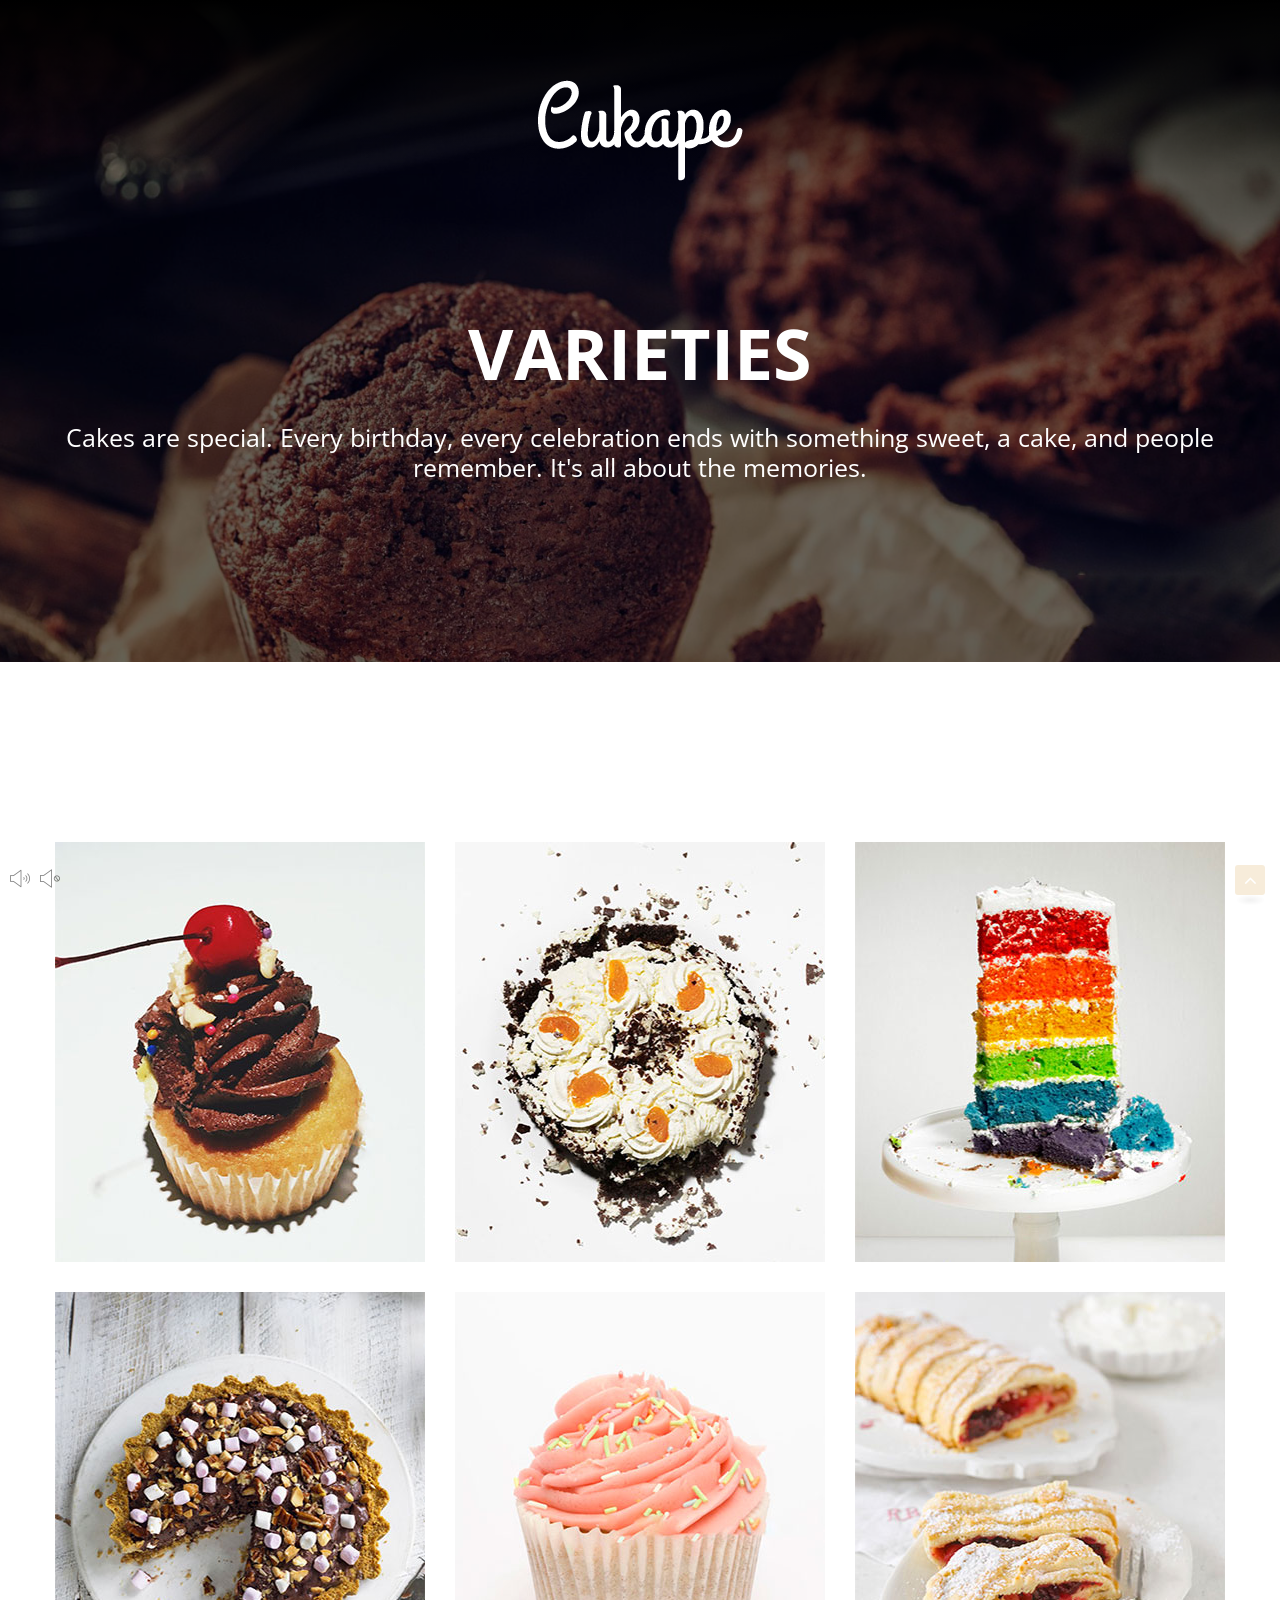
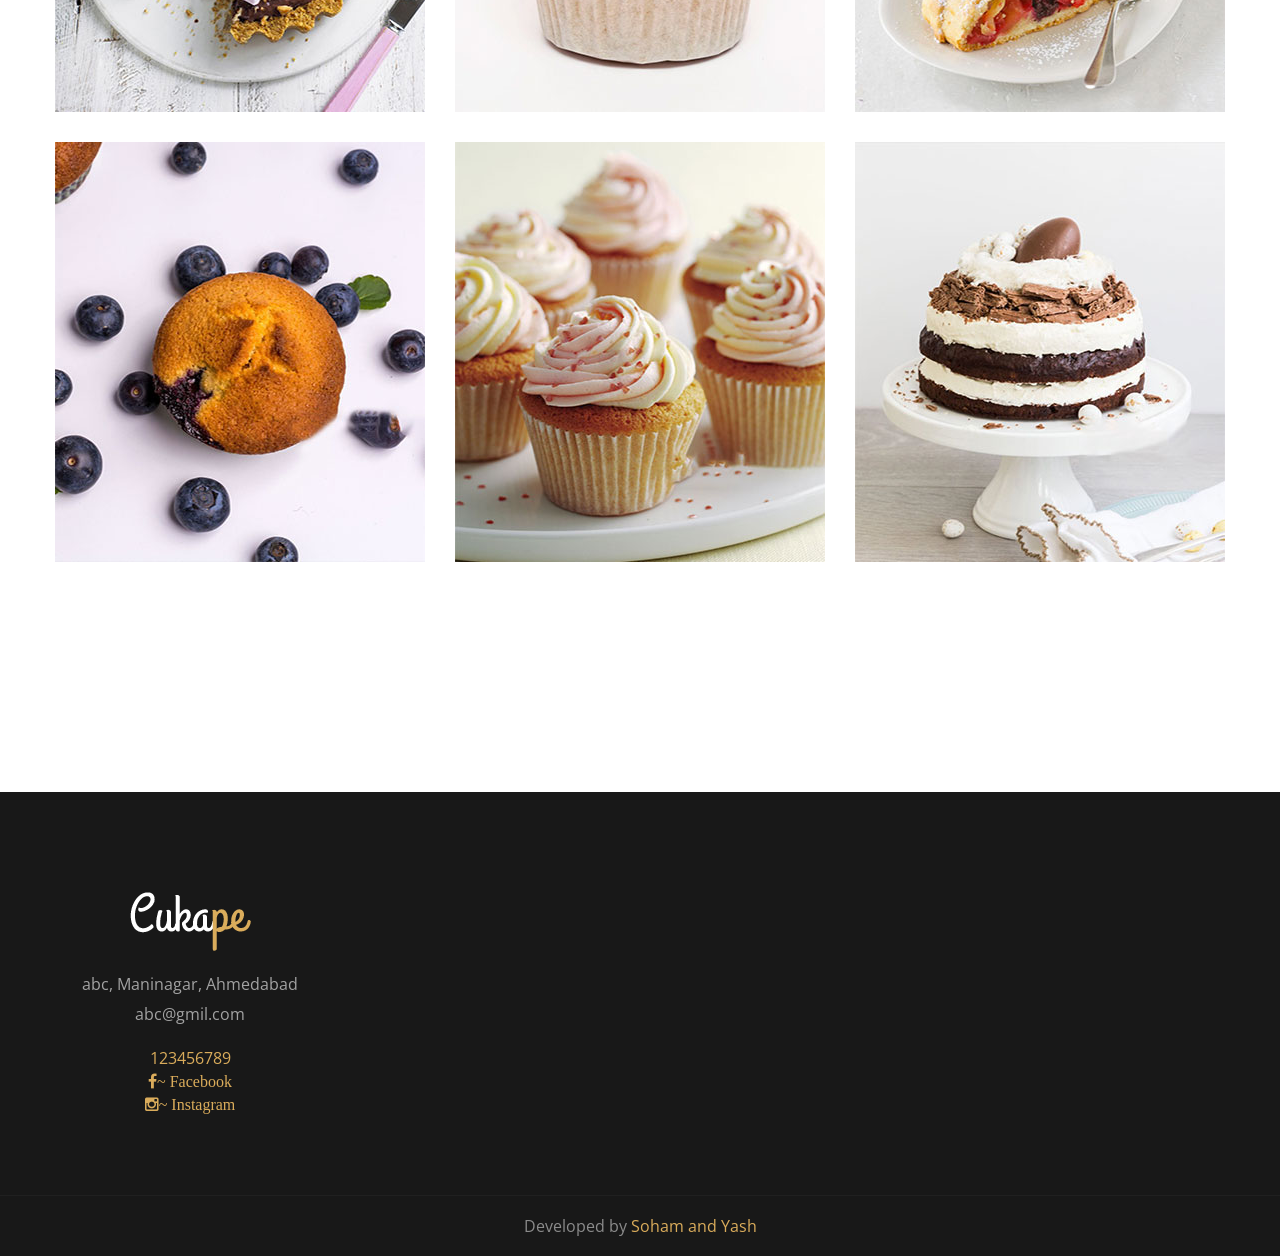
<file: portfolio-v1.html>
<!DOCTYPE html>
<html lang="en">
	
<!-- Mirrored from html.unifytheme.com/cukape/portfolio-v1.html by HTTrack Website Copier/3.x [XR&CO'2014], Mon, 12 Feb 2018 13:22:04 GMT -->
<head>
		<meta charset="UTF-8">
		<!-- For IE -->
		<meta http-equiv="X-UA-Compatible" content="IE=edge">

		<!-- For Resposive Device -->
		<meta name="viewport" content="width=device-width, initial-scale=1.0">

		<title>Cukape </title>

		<!-- Favicon -->
		<link rel="icon" type="image/png" sizes="56x56" href="images/fav-icon/icon.png">


		<!-- Main style sheet -->
		<link rel="stylesheet" type="text/css" href="css/style.css">
		<!-- responsive style sheet -->
		<link rel="stylesheet" type="text/css" href="css/responsive.css">


		<!-- Fix Internet Explorer ______________________________________-->

		<!--[if lt IE 9]>
			<script src="http://html5shiv.googlecode.com/svn/trunk/html5.js"></script>
			<script src="vendor/html5shiv.js"></script>
			<script src="vendor/respond.js"></script>
		<![endif]-->

			
	</head>

	<body>
		<div class="main-page-wrapper">

			<!-- ===================================================
				Loading Transition
			==================================================== -->
			<div id="loader-wrapper">
				<div id="loader"></div>
			</div>

			<!-- 
			=============================================
				Theme Header
			============================================== 
			-->
			<header class="theme-menu-wrapper theme-main-menu-one">
				<div class="container">
					<div class="header-wrapper">
						<!-- ============================ Theme Menu ========================= -->
						<nav class="theme-main-menu-wrapper navbar" id="mega-menu-wrapper">
							<!-- Brand and toggle get grouped for better mobile display -->
						   <div class="navbar-header">
						     <button type="button" class="navbar-toggle collapsed" data-toggle="collapse" data-target="#navbar-collapse-1" aria-expanded="false">
						       <span class="sr-only">Toggle navigation</span>
						       <span class="icon-bar"></span>
						       <span class="icon-bar"></span>
						       <span class="icon-bar"></span>
						     </button>
						   </div>
						   <!-- Collect the nav links, forms, and other content for toggling -->
						   <div class="collapse navbar-collapse" id="navbar-collapse-1">
								<ul class="nav">
									
									
									
									
									<li class="menu-inner-logo rythm pulse1"><a href="index.html" class="tran3s"><img src="images/logo/logo.png" alt=""></a></li>
									
									
									
								</ul>
						   </div><!-- /.navbar-collapse -->
						</nav> <!-- /.theme-main-menu-wrapper -->
						<div class="small-device-logo rythm pulse1"><a href="index-2.html" class="tran3s"><img src="images/logo/logo5.png" alt=""></a></div>
					</div> <!-- /.header-wrapper -->
				</div> <!-- /.container -->
			</header> <!-- /.theme-menu-wrapper -->


			
			<!-- 
			=============================================
				Theme Inner Banner 
			============================================== 
			-->
			<div class="theme-inner-banner">
				<div class="opacity">
					<div class="container">
						<h1>VARIETIES </h1>

						<p style="color:white;font-size:25px;">Cakes are special. Every birthday, every celebration ends with something sweet, a cake, and people remember. It's all about the memories.</p>
						
					</div> <!-- /.container -->
				</div> <!-- /.opacity -->
			</div> <!-- /.theme-inner-banner -->


			<!-- 
			=============================================
				Our Populer Item/Our Portfolio
			============================================== 
			-->
			<div class="our-portfolio inner-page portfolio-v1">
				<div class="container">
					<div class="row">
						<div class="clearfix">
							<div class="col-md-4 col-xs-6">
								<div class="single-portfolio-item">
									<div class="image-box">
										<img src="images/portfolio/5.jpg" alt="">
										<div class="opacity"></div>
									</div>
								</div> <!-- /.single-portfolio-item -->
							</div> <!-- /.item -->
							<div class="col-md-4 col-xs-6">
								<div class="single-portfolio-item">
									<div class="image-box">
										<img src="images/portfolio/6.jpg" alt="">
										<div class="opacity"></div>
									</div>
								</div> <!-- /.single-portfolio-item -->
							</div> <!-- /.item -->
							<div class="col-md-4 col-xs-6">
								<div class="single-portfolio-item">
									<div class="image-box">
										<img src="images/portfolio/7.jpg" alt="">
										<div class="opacity"></div>
									</div>
								</div> <!-- /.single-portfolio-item -->
							</div> <!-- /.item -->
							<div class="col-md-4 col-xs-6">
								<div class="single-portfolio-item">
									<div class="image-box">
										<img src="images/portfolio/8.jpg" alt="">
										<div class="opacity"></div>
									</div>
								</div> <!-- /.single-portfolio-item -->
							</div> <!-- /.item -->
							<div class="col-md-4 col-xs-6">
								<div class="single-portfolio-item">
									<div class="image-box">
										<img src="images/portfolio/9.jpg" alt="">
										<div class="opacity"></div>
									</div>
								</div> <!-- /.single-portfolio-item -->
							</div> <!-- /.item -->
							<div class="col-md-4 col-xs-6">
								<div class="single-portfolio-item">
									<div class="image-box">
										<img src="images/portfolio/10.jpg" alt="">
										<div class="opacity"></div>
									</div>
								</div> <!-- /.single-portfolio-item -->
							</div> <!-- /.item -->
							<div class="col-md-4 col-xs-6">
								<div class="single-portfolio-item">
									<div class="image-box">
										<img src="images/portfolio/11.jpg" alt="">
										<div class="opacity"></div>
									</div>
								</div> <!-- /.single-portfolio-item -->
							</div> <!-- /.item -->
							<div class="col-md-4 col-xs-6">
								<div class="single-portfolio-item">
									<div class="image-box">
										<img src="images/portfolio/12.jpg" alt="">
										<div class="opacity"></div>
									</div>
								</div> <!-- /.single-portfolio-item -->
							</div> <!-- /.item -->
							<div class="col-md-4 col-xs-6">
								<div class="single-portfolio-item">
									<div class="image-box">
										<img src="images/portfolio/13.jpg" alt="">
										<div class="opacity"></div>
									</div>
								</div> <!-- /.single-portfolio-item -->
							</div> <!-- /.item -->
						</div> <!-- /.portfolio-slider-one -->
					</div> <!-- /.row -->
				</div> <!-- /.container -->
			</div> <!-- /.our-portfolio -->




			<!-- 
			=============================================
				Footer
			============================================== 
			-->

			<footer class="theme-main-footer" >
				<div class="top-footer-widget" >
					<div class="container" align="center" >
						<div class="row">
							<div class="col-md-3 col-sm-4 col-xs-12 footer-logo">
								<a href="#" class="logo"><img src="images/logo/logo2.png" alt=""></a>
								<p >abc, Maninagar, Ahmedabad <br>abc@gmil.com</p>
								<a href="tel:+880-1723-801-729" class="tran3s">123456789</a>
								<div>
									
									<ul>
										<li><a href="#" class="tran3s"><i class="fa fa-facebook" aria-hidden="true">~   Facebook</i></a></li>
										<li><a href="https://www.instagram.com/just__baked__/" class="tran3s"><i class="fa fa-instagram" aria-hidden="true">~   Instagram</i></a></li>
										
									</ul>
								</div>
							</div> <!-- /.footer-logo -->
							<div class="col-md-2 col-sm-4 col-xs-12 footer-list-widget">
								
							</div> <!-- /.footer-list-widget -->
							<div class="col-md-3 col-sm-4 col-xs-12 insta-feed">
								
							</div> <!-- /.insta-feed -->
							<div class="col-md-4 col-xs-12 col-xs-12 subscribe-widget">
								
							</div> <!-- /.subscribe-widget -->
						</div> <!-- /.row -->	
					</div> <!-- /.container -->
				</div> <!-- /.top-footer-widget -->
				<div class="bottom-footer">
					<p>Developed by <span class="p-color">Soham and Yash</span></p>
				</div> <!-- /.bottom-footer -->
			</footer> <!-- /.theme-main-footer -->

			
			
			<!-- Scroll Top Button -->
			<button class="scroll-top tran3s">
				<i class="fa fa-angle-up" aria-hidden="true"></i>
			</button>

			<div id='player' class="clearfix">
	          <button id='start' class="tran3s" title="Start Music"><i class="flaticon-volume-on"></i></button>
	          <button id='stop' class="tran3s" title="Stop Music"><i class="flaticon-volume-off"></i></button>
	      	</div>


		<!-- Js File_________________________________ -->
		<!-- j Query -->
		<script type="text/javascript" src="vendor/jquery.2.2.3.min.js"></script>
		<!-- Bootstrap JS -->
		<script type="text/javascript" src="vendor/bootstrap/bootstrap.min.js"></script>
		<!-- Vendor js _________ -->
		<!-- Camera Slider -->
		<script type='text/javascript' src='vendor/Camera-master/scripts/jquery.mobile.customized.min.js'></script>
	    <script type='text/javascript' src='vendor/Camera-master/scripts/jquery.easing.1.3.js'></script> 
	    <script type='text/javascript' src='vendor/Camera-master/scripts/camera.min.js'></script>
	    <!-- Mega menu  -->
		<script type="text/javascript" src="vendor/bootstrap-mega-menu/js/menu.js"></script>
		<!-- Rythm js -->
		<script type="text/javascript" src="vendor/Rythm-js/rythm.js"></script>
    	<script type="text/javascript" src="js/audio.js"></script>
		<!-- WOW js -->
		<script type="text/javascript" src="vendor/WOW-master/dist/wow.min.js"></script>
		<!-- owl.carousel -->
		<script type="text/javascript" src="vendor/owl-carousel/owl.carousel.min.js"></script>
		<!-- Fancybox -->
		<script type="text/javascript" src="vendor/fancybox/dist/jquery.fancybox.min.js"></script>
		

		<!-- Theme js -->
		<script type="text/javascript" src="js/theme.js"></script>

		</div> <!-- /.main-page-wrapper -->
	</body>

<!-- Mirrored from html.unifytheme.com/cukape/portfolio-v1.html by HTTrack Website Copier/3.x [XR&CO'2014], Mon, 12 Feb 2018 13:22:32 GMT -->
</html>
</file>
<file: css/style.css>
/* CSS Document */

/* 
    Created on   : 29/11/2017.
    Theme Name   : Cukape.
    Description  : Cukape - Restaurant Cakes and Coffee Shop Template.
    Version      : 1.1.
    Author       : @Unifytheme.
    Designed By  : @Unifytheme.
    Developed By : @Unifytheme.
   
*/

/* ------------------------------------------ */
/*             TABLE OF CONTENTS
/* ------------------------------------------ */
/*   01 - Loading Transition  */
/*   02 - Global stlye  */
/*   03 - Theme menu Style One  */
/*   04 - Menu Style Two */
/*   05 - Theme Toggle Mneu */
/*   06 - Theme Banner  */
/*   07 - Delicious Cukape  */
/*   08 - Our Populer Item/Our Portfolio  */
/*   09 - About us  */
/*   10 - Short Banner  */
/*   11 - Our Awesome Team  */
/*   12 - Client Section  */
/*   13 - Our Blog  */
/*   14 - Footer   */
/*   15 - Theme Inner Banner  */
/*   16 - Single Portfolio  */
/*   17 - Our Food Menu  */
/*   18 - Pricing Plan  */
/*   19 - Blog Inner Page  */
/*   20 - Blog Details */
/*   21 - Shop Page  */
/*   22 - Shop Details  */
/*   23 - Conatct US  */
/*   24 - Popular Faq  */
/*   25 - Error Page  */



/**
* Importing necessary  Styles.
**/

@import url('https://fonts.googleapis.com/css?family=Grand+Hotel|Open+Sans:300,400,600,700|Playfair+Display:400,700|Lato:100,300');
/*----- Breetty Font -----*/
@import url('../fonts/Breetty/styles.css');
/*----bootstrap css ----- */
@import url('../vendor/bootstrap/bootstrap.css');
/*----camera-slider---*/
@import url('../vendor/Camera-master/css/camera.css');
/*------- Mega menu ------*/
@import url('../vendor/bootstrap-mega-menu/css/menu.css');
/*----font awesome -------*/
@import url('../fonts/font-awesome/css/font-awesome.min.css');
/*----owl-carousel css----*/
@import url('../vendor/owl-carousel/owl.carousel.css');
@import url('../vendor/owl-carousel/owl.theme.css');
/*-------- animated css ------*/
@import url('../vendor/WOW-master/css/libs/animate.css');
/*-------Hover Css --------*/
@import url('../vendor/hover.css');
/*--------- flat-icon ---------*/
@import url('../fonts/icon/font/flaticon.css');
/*----------- Fancybox css -------*/
@import url('../vendor/fancybox/dist/jquery.fancybox.min.css');
/*------------- Map -------------*/
@import url('../vendor/sanzzy-map/dist/snazzy-info-window.min.css');
/*--------- Jquery ui ---------*/
@import url('../vendor/jquery-ui/jquery-ui.min.css');


/*** 

====================================================================
  Loading Transition
====================================================================

 ***/
#loader-wrapper {
  position: fixed;
  top: 0;
  left: 0;
  width: 100%;
  height: 100%;
  z-index: 999999;
  background: #fff;
  overflow: hidden;
}
#loader {
  background: url(../images/1.gif);
  width: 64px;
  height: 64px;
  position: relative;
  top: 50%;
  margin: -32px auto 0 auto;
}
/*==================== Click Top ====================*/
.scroll-top {
  width:30px;
  height:30px;
  border-radius: 3px;
  position: fixed;
  bottom: 5px;
  right:15px;
  z-index: 99;
  text-align: center;
  color: #fff;
  font-size: 20px;
  display: none;
}
.scroll-top:after {
  position: absolute;
  z-index: -1;
  content: '';
  top: 100%;
  left: 5%;
  height: 10px;
  width: 90%;
  opacity: 1;
  background: radial-gradient(ellipse at center, rgba(0, 0, 0, 0.25) 0%, rgba(0, 0, 0, 0) 80%);
}
/*______________________ Global stlye ___________________*/

 @font-face {
  font-family: 'font-awesome';
  src: url('../fonts/font-awesome/fonts/fontawesome-webfont.ttf');
  src: url('../fonts/font-awesome/fonts/fontawesome-webfont.eot'), /* IE9 Compat Modes */
       url('../fonts/font-awesome/fonts/fontawesome-webfont.woff2') format('woff2'), /* Super Modern Browsers */
       url('../fonts/font-awesome/fonts/fontawesome-webfont.woff') format('woff'), /* Pretty Modern Browsers */
       url('../fonts/font-awesome/fonts/fontawesome-webfont.svg') format('svg'); /* Legacy iOS */
 }

 body {
  /*   font-family: 'Grand Hotel', cursive;   */
  font-family: 'Open Sans', sans-serif;
  font-weight: normal;
  color:rgba(0,0,0,0.5);
  font-size: 16px;
 }
 body .main-page-wrapper {
   overflow-x:hidden;
 }
 .box-layout {
  padding: 0 50px;
  max-width: 1920px;
  margin: 0 auto;
 }
 h1,h2,h3,h4,h5,h6,p,ul { margin:0;padding: 0;}
 h2,h3,h4,h5,h6 {color: #161616; font-family: 'Playfair Display', serif;font-weight: normal;}
 h1 {font-size: 70px; font-weight: 700; font-family: 'Open Sans', sans-serif;}
 h2 {font-size: 45px;}
 h3 {font-size: 28px;}
 h4 {font-size: 24px;}
 h5 {font-size: 22px;}
 h6 {font-size: 18px;}
 p  {line-height: 30px;}
 ul {list-style-type: none;}
 a {text-decoration: none; display: inline-block; font-family: 'Playfair Display', serif;}
 a:hover,a:focus,a:visited {text-decoration: none; outline: none;}
 img {max-width: 100%; display: block;}
 button {border:none;outline: none;-webkit-box-shadow: none;box-shadow: none;display: block; padding: 0;}
 input,textarea {outline: none; -webkit-box-shadow: none; box-shadow: none;-webkit-transition: all 0.3s ease-in-out;transition: all 0.3s ease-in-out;}
.float-left {float:left;}
.float-right {float:right;}
.m-top0 {margin-top: 0 !important;}
.m-bottom0 {margin-bottom: 0 !important;}
.p0 {padding: 0 !important;}
/*--------------------- Transition --------------------*/
.tran3s,.theme-button,.theme-main-menu-one #mega-menu-wrapper .nav>li:before,.theme-button span:before,.owl-theme .owl-dots .owl-dot span,
.related-product .owl-theme .owl-nav [class*=owl-],.aside-menu-wrapper ul .dropdown-holder .sub-menu li a {
  -webkit-transition: all .3s ease-in-out;
  transition: all .3s ease-in-out;
}
.tran4s,.delicious-food-section .single-item img {
  -webkit-transition: all .4s ease-in-out;
  transition: all .4s ease-in-out;
}
/*---------------------- Theme Title ---------------------*/
.theme-section-title {position: relative;}
.theme-section-title h2 {line-height: 55px;text-transform: capitalize;}
.theme-section-title p {
  line-height: 32px;
  font-size: 18px;
  margin-top: 20px;
  font-weight: 300;
}
.theme-section-title a {
  color: #fff;
  font-size: 18px;
  width: 185px;
  line-height: 55px;
  text-align: center;
  background: #262626;
  position: absolute;
  right: 0;
  bottom: 10px;
}
.theme-button span {position: relative;}
.theme-button span:before {
  content: '';
  width: 100%;
  height: 1px;
  background: #fff;
  position: absolute;
  left:0;
  bottom: -2px;
  -webkit-transform:scale(0,1);
          transform:scale(0,1);
}
.theme-button:hover span:before {-webkit-transform:scale(1,1);transform:scale(1,1);}
/*------------------------ Theme Pagination ------------------*/

 /*----------------------- Theme Color File -------------------*/
.p-color,#mega-menu-wrapper .nav>li.active a,#mega-menu-wrapper .nav>li:hover a,.delicious-food-section .single-item h5 a,.short-banner .opacity .theme-button,
.our-team .team-member h5,.our-team .team-member .image .opacity ul li a:hover,.client-section .client-text:hover .icon,.our-blog .single-blog-grid:hover .post .title,
.our-blog .single-blog-grid .post .read-more,.top-footer-widget .footer-logo a,.top-footer-widget .footer-list-widget ul li a:hover,
.top-footer-widget .subscribe-widget ul li a:hover,.mixitUp-menu li.active,.our-portfolio .single-portfolio-item:hover .text h5 a,
.our-food-menu .food-menu-wrapper .tab-content ul li div:hover a,.page-pagination li a:hover,.blog-details-content .tag-section .social-icon li a:hover,
.contact-us .contact-address ul li a:hover,.popular-faq .faq-panel .panel-group .panel-heading.active-panel a:before,
.aside-menu-wrapper .main-nav-wrapper li:hover>a,.blog-details-content .comment-box .single-comment .comment .reply:hover    {
  color:#daac5b;
}
.p-bg-color,.scroll-top,#mega-menu-wrapper .nav>li.dropdown-holder .sub-menu li:hover>a,.theme-section-title a:hover,#client-slider .owl-dots .owl-dot.active span,
#client-slider .owl-dots .owl-dot:hover span,.our-blog .single-blog-grid .post .read-more:hover,.pricing-plan .plan-figure:hover .theme-button,.sidebar-keyword ul li a:hover,
.form-styl-one input[type="submit"]:hover,.related-product .owl-theme .owl-nav [class*=owl-]:hover {
  background: #daac5b;
}
#theme-main-banner a.banner-button.shop-button,.short-banner .opacity .theme-button,#client-slider .owl-dots .owl-dot.active span,
#client-slider .owl-dots .owl-dot:hover span,.our-blog .single-blog-grid .post .read-more:hover,.sidebar-keyword ul li a:hover,
.related-product .owl-theme .owl-nav [class*=owl-]:hover,.contact-us .contact-address ul li a:hover {
  border-style: solid;
  border-color:#daac5b;
}
#player {
  position: fixed;
  width: 60px;
  height: 30px;
  bottom: 5px;
  left:5px;
  z-index: 99;
}
#player button {
  font-size: 20px;
  width: 50%;
  float: left;
  background: transparent;
  color: rgba(0,0,0,0.5);
}
#player button#start.active {color: #daac5b;}
/*------------------------------ Theme menu Style One ----------------------*/
header.theme-main-menu-one {
  position: absolute;
  width: 100%;
  left:0;
  right: 0;
  top:0;
  z-index: 99;
  padding-top: 80px;
  background-image: -webkit-linear-gradient( -90deg, rgb(0,0,0) 0%, rgba(0,0,0,0) 100%);
}
.header-wrapper {position: relative;}
#mega-menu-wrapper .nav li.menu-inner-logo img {display: inline-block;}
#mega-menu-wrapper .nav li.menu-inner-logo a {padding: 0;margin: 0 15px;}
#mega-menu-wrapper .nav li.menu-inner-logo:before {display: none;}
.theme-main-menu-one #mega-menu-wrapper .nav>li:before {
  content: '';
  width: 0;
  height: 2px;
  background: #fff;
  position: absolute;
  left:0;
  bottom: 12px;
}
.theme-main-menu-one #mega-menu-wrapper .nav>li.active:before,
.theme-main-menu-one #mega-menu-wrapper .nav>li:hover:before {width: 100%;}
.theme-main-menu-one .small-device-logo {
  display: none;
  position: absolute;
  top:0;
  right: 0;
  z-index: 99;
}
/*-------------------- Menu Style Two ------------------*/
.theme-main-menu-two {
  padding: 45px 0 40px 0;
}
.theme-main-menu-two .logo {
  position: absolute;
  top:0;
  left:0;
  z-index: 9;
}
.theme-main-menu-two #mega-menu-wrapper {width: 100%;text-align: right;padding-right: 130px;}
.theme-main-menu-two #mega-menu-wrapper .nav>li>a {
  font-size: 14px;
  color: #000;
  padding: 20px 0 25px 0;
}
.theme-main-menu-two #mega-menu-wrapper .nav>li.dropdown-holder .sub-menu li:first-child a {border-top: 1px solid #ededed;}
.theme-main-menu-two #mega-menu-wrapper .nav>li {margin: 0 24px;}
.theme-main-menu-two .menu-right-widget {
  position: absolute;
  top:0;
  right: 0;
  z-index: 9;
}
/* ------------- Cart Button ------------*/
.theme-main-menu-two .cart-button {
  color:#000;
  font-size: 30px;
  background: transparent;
  line-height: 44px;
  position: relative;
  margin: 4px 8px 0 0;
}
.theme-main-menu-two .cart-button span {
  width: 18px;
  height: 18px;
  line-height: 18px;
  border-radius: 50%;
  color: #fff;
  text-align: center;
  position: absolute;
  font-size: 13px;
  top:27px;
  right: -7px;
  font-size: 13px;
  font-weight: 600;
}
/**
====================================================================
  Theme Toggle Mneu
====================================================================

 ***/
.theme-main-menu-two .toggle-show-menu-button {
  background: transparent;
  margin: 10px 0 0 18px;
}
.theme-main-menu-two .toggle-show-menu-button span {
  display: block;
  width: 25px;
  height: 2px;
  margin:8px 0;
  background: #000;
}
#hidden-aside-menu {
  position: fixed;
  top: 0;
  right: 0;
  opacity: 0;
  visibility: hidden;
  background: #262626;
  width: 350px;
  height: 100%;
  z-index: 99999;
  text-align: center;
  max-height: 100%;
  overflow-y: auto;
  -webkit-transform: translate3d(350px,0,0);
    transform: translate3d(350px,0,0);
  -webkit-transition: all .6s ease-in-out;
          transition: all .6s ease-in-out;
}
#hidden-aside-menu.show-menu {
  opacity: 1;
  visibility: visible;
  -webkit-transform: translate3d(0,0,0);
    transform: translate3d(0,0,0);
}
.close-aside-menu {
  width: 40px;
  height: 40px;
  position: absolute;
  top: 0;
  left: 0;
  background: #262626;
  color: #fff;
  text-align: center;
  line-height: 40px;
  font-size: 18px;
  z-index: 9999;
  opacity: 0;
}
#hidden-aside-menu.show-menu .close-aside-menu {
  opacity: 1;
}
#hidden-aside-menu .logo {
  margin: 90px 0 120px 0;
}
.aside-menu-wrapper {
  height: 100%;
}
.aside-menu-wrapper .main-nav-wrapper>li {
  position: relative;
  text-align: left;
}
.aside-menu-wrapper .main-nav-wrapper li a {
  font-family: 'Open Sans', sans-serif;
  position: relative;
  display: block;
  font-weight: normal;
  color:#919191;
  font-size: 15px;
  text-transform: uppercase;
  line-height: 46px;
  padding: 0 45px;
}
.aside-menu-wrapper .main-nav-wrapper li a span.fa {
  margin-right: 20px;
}
.aside-menu-wrapper .main-nav-wrapper>li .expander {
  position: absolute;
  top:0;
  right: 45px;
  font-size: 11px;
  background: transparent;
}
.aside-menu-wrapper ul .dropdown-holder .sub-menu {
  display: none;
}
.aside-menu-wrapper ul .dropdown-holder .sub-menu li a {
  background: #2c2c2c;
  font-size: 14px;
  padding-left: 82px;
}
/*================= Sticky Menu ===============*/
@-webkit-keyframes menu_sticky {
  0%  {margin-top:-120px;opacity: 0;}
  50%  {margin-top: -64px;opacity: 0;}
  100% {margin-top: 0;opacity: 1;}
}
@keyframes menu_sticky {
  0%  {margin-top:-120px;opacity: 0;}
  50%  {margin-top: -64px;opacity: 0;}
  100% {margin-top: 0;opacity: 1;}
}
.theme-menu-wrapper.fixed {
  position: fixed !important;
  width:100%;
  top:0;
  left:0;
  z-index: 9999;
  background: #222328;
  padding-top: 5px;
  -webkit-box-shadow: 0px 13px 35px -12px rgba(0,0,0,0.15);
    box-shadow: 0px 13px 35px -12px rgba(0,0,0,0.15);
  -webkit-animation: menu_sticky 0.7s ease-in-out;
  animation: menu_sticky 0.7s ease-in-out;
}
.theme-menu-wrapper.fixed.white-bg {background: #fff;}
.theme-menu-wrapper.fixed .main-container {padding-top: 15px;padding-bottom: 0;}
.theme-menu-wrapper.fixed.white-bg {padding: 10px 15px;}
/*---------------------------------- Theme Banner --------------------------*/
.camera_wrap {
  float:none;
}
.banner-one {margin-bottom: 155px;}
#theme-main-banner .camera_overlayer {
  content: '';
  position: absolute;
  top:0;
  left:0;
  right: 0;
  bottom: 0;
  background: transparent;
}
#theme-main-banner.banner-one .camera_overlayer {background: rgba(0,0,0,0.6);}
#theme-main-banner .main-container {position: relative;}
#theme-main-banner .camera_caption {
  height: 100%;
}
#theme-main-banner .container {
  position: relative;
  z-index: 1;
  top: 50%;
  -webkit-transform: translateY(-50%);
          transform: translateY(-50%);
}
#theme-main-banner .camera_caption>div {
  background: transparent;
  position: absolute;
  width: 100%;
  height: 100%;
  top:0;
  text-shadow: none;
  left: 0;
  padding: 0;
}
.banner-one h3 {
  font-family: 'Grand Hotel', cursive;
  font-size: 45px;
  font-weight: normal;
  margin:40px 0 25px 0;
}
.banner-one h1 {color: #fff;text-transform: uppercase;}
.banner-one p {
  font-size: 20px;
  color: #fff;
  padding: 22px 0 45px 0;
}
#theme-main-banner a.banner-button {
  position: relative;
  width: 170px;
  text-transform: capitalize;
  line-height: 46px;
  border-width: 2px;
  font-size: 20px;
  color: #fff;
  margin: 5px 8px;
}
#theme-main-banner a.banner-button.explore {border:2px solid #fff;}
#theme-main-banner a.banner-button:hover,
#theme-main-banner a.banner-button.explore:hover {
  background: #222328;
  border-color: #222328;
}
.banner-two .round-box {
  width: 500px;
  height:500px;
  margin: 0 auto;
  border-radius: 50%;
  position: absolute;
  left:50%;
  top:50%;
  margin: -250px 0 0 -250px;
  background: rgba(218,172,91,0.6);
}
.banner-two h1 {
  font-family: 'Breetty';
  font-size: 120px;
  font-weight: normal;
  line-height: 90px;
}
/*----------------------------- Delicious Cukape --------------------------*/
.delicious-food-section.fix-top-margin {padding-top: 135px;}
.delicious-food-section .theme-section-title {margin-bottom: 50px;}
.delicious-food-section .single-item {text-align: center;margin-bottom: 50px;}
.delicious-food-section .single-item img {margin: 0 auto;}
.delicious-food-section .single-item:hover img {-webkit-transform:scale3D(1.1,1.1,1);transform:scale3D(1.1,1.1,1);}
.delicious-food-section .single-item h5 a {margin: 15px 0 20px 0;}
.delicious-food-section .devider {
  height: 1px;
  width: 95%;
  margin: 0 auto;
  background: rgba(0,0,0,0.08);
}
.delicious-food-section .row {margin-bottom: 115px;}
/*-------------------------- Our Populer Item/Our Portfolio -------------------*/
.our-portfolio .theme-section-title {margin: 100px 0;}
.portfolio-box-style {padding: 0 35px;}
.box-layout .portfolio-box-style {padding: 0;}
.portfolio-box-style .row {margin: 0 -20px;}
.portfolio-box-style .item {margin: 0 20px;}
.our-portfolio .single-portfolio-item {margin-bottom: 30px;}
.our-portfolio .single-portfolio-item .image-box {overflow: hidden;position: relative;}
.our-portfolio .single-portfolio-item .image-box img {
  width: 100%;
  -webkit-transition: all 0.5s ease-out;
  transition: all 0.5s ease-out;
}
.our-portfolio .single-portfolio-item:hover .image-box img {
  -webkit-transform:scale3D(1.1,1.1,1);
          transform:scale3D(1.1,1.1,1);
}
.our-portfolio .single-portfolio-item .image-box .opacity {
  position: absolute;
  top:0;
  left:0;
  bottom: 0;
  right: 0;
  background: rgba(29,29,29,0.5);
  text-align: center;
  opacity: 0;
  -webkit-transition: all 0.35s ease-in-out;
  transition: all 0.35s ease-in-out;
}
.our-portfolio .single-portfolio-item:hover .image-box .opacity {opacity: 1;}
.our-portfolio .single-portfolio-item .image-box .opacity a {
  color: #fff;
  font-weight: 300;
  font-size: 55px;
  position: relative;
  top:50%;
  -webkit-transform:translateY(-50%);
          transform:translateY(-50%);
}
.our-portfolio .single-portfolio-item .text h5 a {
  font-size: 24px;
  color: #232323;
  text-transform: capitalize;
}
.our-portfolio .single-portfolio-item .text {text-align: center;padding: 45px 0 30px 0;}
.our-portfolio .single-portfolio-item .text p {font-size: 18px;color: rgba(35,35,35,0.35);margin-top: 3px;}
.portfolio-item-info .main-container {max-width: 600px;}
.portfolio-item-info {
  text-align: center;
  display: none;
  max-height: 750px;
  overflow-y:auto;
  -webkit-transform: translateY(-50px);
          transform: translateY(-50px);
  -webkit-transition: all 0.5s ease-in-out;
  transition: all 0.5s ease-in-out;
}

.fancybox-slide--current .portfolio-item-info {
  -webkit-transform: translateY(0);
          transform: translateY(0);
}
.portfolio-item-info img {margin: 0 auto;}
.portfolio-item-info h3 {margin: 50px 0 30px 0;}
.portfolio-item-info b {
  display: block;
  font-size: 18px;
  line-height: 34px;
  font-family: 'Playfair Display', serif;
  color: #000000;
  font-weight: normal;
  margin-bottom: 40px;
}
.fancybox-close-small:after {background: transparent !important;}
.our-portfolio.inner-page {padding-bottom: 50px;}
.our-portfolio.inner-page.portfolio-v1 {padding-bottom: 200px;}
#mixitUp-item .mix {display: none;}
.mixitUp-menu  {text-align: center;margin-bottom: 120px;}
.mixitUp-menu li {
  display: inline-block;
  margin: 5px 20px;
  text-transform: uppercase;
  color: #6d6d6d;
  cursor: pointer;
}
.our-portfolio.full-width .row,.our-portfolio.full-width .single-portfolio-item {margin: 0;}
.our-portfolio.full-width .row [class*="col-"] {padding: 0;}
/*--------------------- About us --------------------*/
.about-us-section {margin: 150px 0 170px 0;}
.about-us-section img.pizza {
  -webkit-transition: all 0.7s ease-in-out;
  transition: all 0.7s ease-in-out;
}
.about-us-section img.pizza:hover {
  -webkit-transform:rotate(40deg);
          transform:rotate(40deg);
}
.about-us-section .text h2 {line-height: 60px;margin-bottom: 45px;}
.about-us-section .text span {
  font-family: 'Playfair Display', serif;
  font-size: 18px;
  line-height: 32px;
  display: block;
  margin: 30px 0 40px 0;
}
/*------------------ Short Banner ------------------*/
.short-banner {
  background: url(../images/home/banner.jpg) no-repeat center;
  background-size: cover;
  background-attachment: fixed;
}
.short-banner .opacity {
  background: rgba(0,0,0,0.5);
  padding: 165px 0 180px 0;
  text-align: center;
}
.short-banner .opacity h2 {
  font-size: 55px;
  line-height: 75px;
  color: #fff;
  margin-bottom: 50px;
}
.short-banner .opacity .theme-button {
  width: 172px;
  line-height: 46px;
  border-width: 2px;
  font-size: 18px;
}
.short-banner .opacity .theme-button:hover {color: #fff;border-color: #fff;}
/*--------------------- Our Awesome Team ---------------------*/
.our-team {padding-bottom: 70px;}
.our-team .theme-section-title {padding: 145px 0 85px 0;}
.our-team .team-member .image {overflow: hidden;position: relative;}
.our-team .team-member .image img {width: 100%;}
.our-team .team-member .image .opacity {
  position: absolute;
  width: 100%;
  height: 100%;
  top:0;
  left:0;
  opacity: 0;
  background: rgba(0,0,0,0.5);
}
.our-team .team-member:hover .image .opacity {opacity: 1;}
.our-team .team-member .image .opacity ul {
  position: relative;
  top:50%;
  -webkit-transform:translateY(-50%);
          transform:translateY(-50%);
}
.our-team .team-member .image .opacity ul li {
  display: inline-block;
  margin: 0 8px;
  opacity: 0;
  -webkit-transform:translateY(-10px);
          transform:translateY(-10px);
  -webkit-transition: all 0.3s ease-in-out;
  transition: all 0.3s ease-in-out;
}
.our-team .team-member .image .opacity ul li a {
  color: #fff;
  font-size: 18px;
}
.our-team .team-member .image .opacity ul li:first-child {
  -webkit-transition-delay:0.15s;
          transition-delay:0.15s;
}
.our-team .team-member .image .opacity ul li:nth-child(2) {
  -webkit-transition-delay:0.2s;
          transition-delay:0.2s;
}
.our-team .team-member .image .opacity ul li:nth-child(3) {
  -webkit-transition-delay:0.25s;
          transition-delay:0.25s;
}
.our-team .team-member .image .opacity ul li:nth-child(4) {
  -webkit-transition-delay:0.3s;
          transition-delay:0.3s;
}
.our-team .team-member:hover .image .opacity ul li {
  opacity: 1;
  -webkit-transform:translateY(0);
          transform:translateY(0);
}
.our-team .team-member h5 {margin: 28px 0 6px 0;}
.our-team .team-member {
  text-align: center;
  margin-bottom: 70px;
  border-bottom:1px solid rgba(0,0,0,0.07);
  padding-bottom: 20px;
} 
.our-team.team-style-two .team-member .image {
  width: 300px;
  height: 300px;
  border-radius: 50%;
  margin: 0 auto;
}
.our-team.team-style-two .team-member .image .opacity {border-radius: 50%;}
.our-team.team-style-two .team-member {border-bottom: none;padding-bottom: 0;}
.team-inner-page {
  position: relative;
  padding-top: 240px;
  overflow: hidden;
}
.team-inner-page:before {
  content: url(../images/inner-page/3.jpg);
  position: absolute;
  top: -90px;
  left: -250px;
}
/*------------------------ Client Section ---------------------*/
.client-section {
  background: url(../images/home/banner2.jpg) no-repeat center;
  background-attachment: fixed;
  background-size: cover;
  margin-bottom: 160px;
}
.client-section .opacity {
  background: rgba(0,0,0,0.8);
  padding: 100px 0 90px 0;
  text-align: center;
}
.client-section .theme-section-title p,.client-section .theme-section-title h2 {color: #fff;}
.client-section .client-text {
  padding: 45px 40px 65px 40px;
  text-align: center;
  background: #fff;
  margin-top: 90px;
}
.client-section .client-text .icon {
  color: rgba(0,0,0,0.1);
  font-size: 45px;
  display: block;
}
.client-section .client-text p {font-size: 17px;margin: 22px 0 30px 0;}
.client-section .client-text h6 span {font-family: 'Open Sans', sans-serif;color: rgba(0,0,0,0.5);}
#client-slider .item {margin:0 15px;}
#client-slider .owl-dots .owl-dot span {
  background: transparent;
  border: 1px solid #fff;
  border-radius: 0;
  margin: 0 4px;
}
#client-slider .owl-dots {margin-top: 75px;}
.owl-theme .owl-nav {margin: 0;}
/*---------------------- Our Blog ------------------*/
.our-blog.home-blog {padding-bottom: 100px;}
.our-blog .theme-section-title {margin-bottom: 95px;}
.our-blog .single-blog-grid .image {
  background: #000;
  overflow: hidden;
}
.our-blog .single-blog-grid .image img {
  width: 100%;
  -webkit-transition: all 0.5s ease-in-out;
  transition: all 0.5s ease-in-out;
}
.our-blog .single-blog-grid:hover .image img {
  opacity: 0.6;
  -webkit-transform:scale3D(1.1,1.1,1);
          transform:scale3D(1.1,1.1,1);
}
.our-blog .single-blog-grid .post .date {
  text-transform: uppercase;
  letter-spacing: 1px;
  margin: 45px 0 15px 0;
}
.our-blog .single-blog-grid .post .title {
  color: #000;
  line-height: 40px;
  letter-spacing: 1px;
}
.our-blog .single-blog-grid .post p {margin-top: 30px;}
.our-blog .single-blog-grid .post .read-more {
  width: 135px;
  line-height: 43px;
  border: 1px solid rgba(0,0,0,0.1);
  font-size: 17px;
  text-align: center;
  margin-top: 35px;
}
.our-blog .single-blog-grid .post .read-more:hover {color: #fff;}
.our-blog .single-blog-grid {margin-bottom: 70px;}
/*------------------------ Footer --------------------*/
.theme-main-footer {background: #181818;padding-top: 100px;}
.theme-main-footer p,.theme-main-footer a {font-family: 'Open Sans', sans-serif;color: rgba(255,255,255,0.6);}
.top-footer-widget .footer-logo p {margin: 12px 0 18px 0;}
.top-footer-widget h5 {
  font-family: 'Open Sans', sans-serif;
  text-transform: uppercase;
  color: #fff;
  font-size: 20px;
  margin: 20px 0 38px 0;
}
.top-footer-widget .footer-list-widget ul li a {margin-bottom: 15px;}
.top-footer-widget .insta-feed ul {margin: 0 -7.5px;}
.top-footer-widget .insta-feed ul li {float: left;width: 33.333333333%;padding: 0 7.5px;margin-bottom: 15px;}
.top-footer-widget .insta-feed ul li a {display: block;}
.top-footer-widget .subscribe-widget>div {padding-left: 40px;}
.top-footer-widget .subscribe-widget p {margin: -5px 0 20px 0;}
.top-footer-widget .subscribe-widget form {height: 60px;margin-bottom: 20px;}
.top-footer-widget .subscribe-widget form input {
  width: 100%;
  height: 100%;
  background: #fff;
  border:none;
  padding: 0 20px;
  color: rgba(0,0,0,0.4);
}
.top-footer-widget .subscribe-widget ul li {display: inline-block;}
.top-footer-widget .subscribe-widget ul li a {font-size: 20px;margin-right: 15px;color: #6b6b6b;}
.top-footer-widget [class*="col-"] {margin-bottom: 50px;}
.theme-main-footer .bottom-footer {
  border-top:1px solid rgba(36,36,36,0.7);
  text-align: center;
  padding: 15px 0;
  margin-top: 30px;
}
.theme-main-footer .bottom-footer p {color: #8b8b8b;}
.box-layout .theme-main-footer .bottom-footer {background:#fff; border: none;padding: 35px 0;}
/*-------------------- Theme Inner Banner  ------------------*/
.theme-inner-banner {
  background: url(../images/inner-page/banner.jpg) no-repeat center;
  background-size: cover;
  background-attachment: fixed;
  position: relative;
  margin-bottom: 180px;
}
.theme-inner-banner .opacity {
  background: rgba(0,0,0,0.6);
  text-align: center;
  padding: 315px 0 180px 0;
}
.theme-inner-banner .opacity h1 {text-transform: uppercase;color: #fff;margin-bottom: 30px;}
.theme-inner-banner .opacity ul li {
  display: inline-block;
  font-size: 20px;
  font-weight: 300;
  color: #fff;
  text-transform: capitalize;
}
.theme-inner-banner .opacity ul li a {color: #fff;font-family: 'Open Sans', sans-serif;}
/*---------------------- Our Partner ---------------------*/
.partner-section .theme-section-title {padding: 0 0 70px 0;}
.partner-section {padding-bottom: 120px;}
.partner-section .item img {margin: 0 auto;}
/*------------------ Single Portfolio --------------*/
.single-portfolio .main-wrapper-box {
  width: 84%;
  margin: 0 auto;
  padding-bottom: 110px;
}
.single-portfolio .main-wrapper-box ul li span {
  font-family: 'Playfair Display', serif;
  font-size: 20px;
  color: #232323;
}
.single-portfolio .main-wrapper-box ul li {margin-bottom: 30px;}
.single-portfolio .main-wrapper-box b {
  font-family: 'Playfair Display', serif;
  font-size: 18px;
  color: #232323;
  line-height: 33px;
  font-weight: normal;
  display: block;
}
.single-portfolio .main-wrapper-box .row {margin-top: 80px;}
/*------------------- Our Food Menu -------------------*/
.our-food-menu .food-menu-wrapper .nav-tabs li {
  width: 20%;
  text-align: center;
}
.our-food-menu .food-menu-wrapper .nav-tabs li a {
  font-family: 'Open Sans', sans-serif;
  font-size: 20px;
  font-weight: 300;
  color: #020202;
  letter-spacing: 1.4px;
  text-transform: uppercase;
  border:none;
  border-bottom: 1px solid transparent;
  border-radius: 0;
  background: transparent;
  padding: 0 40px 35px 40px;
  margin: 0;
  display: inline-block;
}
.our-food-menu .food-menu-wrapper .nav-tabs li a i {
  display: block;
  font-size: 60px;
  color: #cccccc;
  font-weight: normal;
  margin-bottom: 10px;

}
.our-food-menu .food-menu-wrapper .nav-tabs li.active a {
  border-bottom-color: #daac5b;
  color: #daac5b;
}
.our-food-menu .food-menu-wrapper .nav-tabs li.active a i {color: #daac5b;}
.our-food-menu .food-menu-wrapper .tab-content {margin: 130px 0 160px 0;}
.our-food-menu .food-menu-wrapper .tab-content ul {margin: 0 -60px;}
.our-food-menu .food-menu-wrapper .tab-content ul li {
  float: left;
  width: 50%;
  padding: 0 60px;
}
.our-food-menu .food-menu-wrapper .tab-content ul li div {position: relative;margin-bottom: 45px;}
.our-food-menu .food-menu-wrapper .tab-content ul li div:before {
  content: '';
  width: 100%;
  height: 1px;
  position: absolute;
  bottom: 10px;
  right: 0;
  background: rgba(16,16,16,0.1);
}
.our-food-menu .food-menu-wrapper .tab-content ul li div a {color: #020202;padding-right: 10px;}
.our-food-menu .food-menu-wrapper .tab-content ul li div h4 strong {
  font-family: 'Open Sans', sans-serif;
  font-weight: normal;
}
.our-food-menu .food-menu-wrapper .tab-content ul li div span {
  font-size: 18px;
  display: inline-block;
  background: #fff;
  padding-right: 15px;
  position: relative;
  z-index: 1;
  margin-top: 18px;
}
/*-------------- Pricing Plan -------------*/
.pricing-plan {padding-bottom: 200px;}
.pricing-plan .pricing-title h2 {line-height: 65px;}
.pricing-plan .pricing-title p {margin-top: 10px;}
.pricing-plan .pricing-title {margin-bottom: 100px;}
.pricing-plan .plan-figure {
  border:1px solid #efefef;
  max-width: 400px;
  margin: 60px auto 0 auto;
  padding: 40px 0 60px 0;
  text-align: center;
}
.pricing-plan .plan-figure .price {
  font-weight: 300;
  color: #161616;
  font-size: 60px;
  padding-left: 15px;
}
.pricing-plan .plan-figure .price sub {
  font-size: 22px;
  bottom: 0;
  right: 15px;
}
.pricing-plan .plan-figure  h3 {
  font-family: 'Open Sans', sans-serif;
  font-size: 30px;
  text-transform: uppercase;
  letter-spacing: 1.8px;
  margin: 15px 0 35px 0;
}
.pricing-plan .plan-figure ul li {
  line-height: 50px;
  letter-spacing: 1.4px;
}
.pricing-plan .plan-figure .theme-button {
  width: 160px;
  line-height: 50px;
  color: #fff;
  background: #252525;
  font-size: 18px;
  margin-top: 45px;
}
.pricing-plan .plan-figure:hover {
  -webkit-transform: scale(1.01);
  transform: scale(1.01);
}
/*----------------------- Blog Inner Page -------------------*/
.page-pagination li {display: inline-block;}
.page-pagination li a {
  font-family: 'Open Sans', sans-serif;
  font-size: 18px;
  color: #bbbbbb;
  margin-right: 15px;
}
.inner-blog-page {padding-bottom: 150px;}
.sidebar-search form {height: 60px;position: relative;}
.sidebar-search form input {
  width: 100%;
  height: 60px;
  border: 1px solid rgba(0,0,0,0.05);
  padding: 0 60px 0 15px;
}
.sidebar-search form button {
  position: absolute;
  top:0;
  bottom: 0;
  right: 0;
  width: 58px;
  background: transparent;
  font-size: 20px;
  color: rgba(0,0,0,0.15);
}
.blog-sidebar h3 {margin: 55px 0 40px 0;}
.sidebar-categories ul li a {
  font-family: 'Open Sans', sans-serif;
  color: #bbbbbb;
  display: block;
  margin-bottom: 15px;
}
.sidebar-categories ul li a:hover {color: #000;}
.blog-sidebar .border-box {
  border-bottom: 1px solid rgba(0,0,0,0.06);
  padding-bottom: 50px;
}
.sidebar-popular-post .single-post {margin-bottom: 30px;}
.sidebar-popular-post .single-post img {width: 75px;height: 75px;}
.sidebar-popular-post .single-post .post {
  width: calc(100% - 75px);
  padding-left: 25px;
}
.sidebar-popular-post .single-post .post a {
  font-size: 20px;
  line-height: 30px;
  color: #000;
  display: block;
  margin: -8px 0 5px 0;
}
.sidebar-instafeed ul {margin: 0 -5px;max-width: 310px;}
.sidebar-instafeed ul li {
  float: left;
  width: 33.333333%;
  padding: 0 5px;
  margin-bottom: 10px;
}
.sidebar-keyword ul {margin: 0 -5px;}
.sidebar-keyword ul li {
  float: left;
  padding: 0 5px;
  margin-bottom: 15px;
}
.sidebar-keyword ul li a {
  line-height: 40px;
  font-family: 'Open Sans', sans-serif;
  color: rgba(0,0,0,0.35);
  letter-spacing: 1px;
  text-transform: uppercase;
  border: 1px solid #f0f0f0;
  padding: 0 25px;
}
.sidebar-keyword ul li a:hover {color: #fff;}
/*----------------- Blog Details ----------------*/
.blog-details-content .mark-text {
  font-size: 33px;
  line-height: 55px;
  font-weight: 300;
  padding: 50px 85px 50px 105px;
  margin: 40px 0 40px 0;
  position: relative;
  color: #000000;
  background: #f3f3f3;
}
.blog-details-content .mark-text:before {
  content: '';
  width: 35px;
  height: 1px;
  background: #000;
  position: absolute;
  top:78px;
  left:51px;
}
.blog-details-content .tag-section {border-bottom:1px solid rgba(0,0,0,0.04);margin-top: 35px;}
.blog-details-content .tag-section ul {padding: 23px 0 32px 0;}
.blog-details-content .tag-section ul li {display: inline-block;line-height: 26px;}
.blog-details-content .tag-section li {
  font-weight: 600;
  color: #242424;
  margin-right: 2px;
}
.blog-details-content .tag-section .tag li a {
  font-family: 'Open Sans', sans-serif;
  text-transform: capitalize;
  color: #b9b9b9;
  display: block;
  font-weight: normal;
}
.blog-details-content .tag-section .social-icon li a {
  color: #b9b9b9;
  margin-left: 12px;
  font-size: 18px;
}
.blog-details-content h2 {font-size: 36px;margin:80px 0 60px 0;}
.blog-details-content .comment-box .single-comment img {
  width: 65px;
  height: 65px;
  border-radius: 50%;
}
.blog-details-content .comment-box .single-comment .comment {
  width: calc(100% - 65px);
  padding-left: 25px;
  position: relative;
}
.blog-details-content .comment-box .single-comment .comment h6 {
  font-size: 20px;
  text-transform: capitalize;
}
.blog-details-content .comment-box .single-comment .comment span {
  display: block;
  color: #c4c4c4;
  margin:10px 0 18px 0;
}
.blog-details-content .comment-box .single-comment .comment .reply {
  font-family: 'Open Sans', sans-serif;
  position: absolute;
  top:0;
  right: 0;
  text-transform: uppercase;
  font-size: 14px;
  color: #929292;
}
.blog-details-content .comment-box .single-comment {
  padding-bottom: 45px;
  margin-bottom: 45px;
  border-bottom: 1px solid rgba(0,0,0,0.05);
}
.blog-details-content .comment-box .single-comment:last-child {border: none;}
.blog-details-content .comment-box .single-comment.reply-comment {margin-left:90px;}
.form-styl-one input[type="text"],
.form-styl-one input[type="email"],
.form-styl-one textarea {
  font-size: 14px;
  background: #fff;
  width: 100%;
  max-width: 100%;
  color: #212121;
  border: 1px solid rgba(30,30,30,0.07);
  margin-bottom: 35px;
  padding: 0 15px;
}
.form-styl-one input[type="text"],
.form-styl-one input[type="email"] {height: 52px;}
.form-styl-one textarea {
  height: 200px;
  min-height: 200px;
  padding: 15px;
}
.form-styl-one input[type="submit"] {
  font-family: 'Playfair Display', serif;
  width: 155px;
  font-size: 18px;
  line-height: 50px;
  background: #272727;
  color: #fff;
  -webkit-box-shadow: none;
          box-shadow: none;
  border: none;
}
/*------------------------ Shop Page ------------------------*/
.shop-page.full-width {
  max-width: 1920px;
  padding-left: 50px;
  padding-right: 50px;
  margin: 0 auto;
}
.shop-page {padding-bottom: 150px;}
.shop-page .shop-sidebar .sidebar-search {
  height: 60px;
  position: relative;
  margin-bottom: 80px;
}
.shop-page .shop-sidebar .sidebar-search input {
  width: 100%;
  height: 100%;
  padding: 0 60px 0 20px;
  border: 1px solid #e9e9e9;
}
.shop-page .shop-sidebar .sidebar-search button {
  position: absolute;
  color: rgba(38,38,38,0.3);
  font-size: 18px;
  top:0;
  right: 0;
  bottom: 0;
  width: 56px;
  background: transparent;
}
.shop-page .shop-sidebar h3 {margin-bottom: 38px;}
.shop-page .shop-sidebar .sidebar-categories li a {
  font-family: 'Open Sans', sans-serif;
  font-size: 16px;
  color: #afafaf;
  margin-bottom: 30px;
  display: block;
}
.shop-page .shop-sidebar .sidebar-categories li a:hover {padding-left: 5px;}
.shop-page .shop-sidebar .price-ranger {
  padding: 18px 0 0 0;
}
.shop-page .shop-sidebar .price-ranger .ranger-min-max-block li {
  line-height: 45px;
  color: #9e9e9e;
}
.shop-page .shop-sidebar .price-ranger .ranger-min-max-block li button {
  width: 140px;
  line-height: 45px;
  color: #fff;
}
.shop-page .shop-sidebar .price-ranger .ranger-min-max-block input {
  width: 60px;
  text-align: center;
  height: 100%;
  font-weight: 500;
  border: none;
  color: #000000;
}
.shop-page .shop-sidebar .price-ranger .ui-widget-content {
  background: #eef2f5;
  border: none;
  height:4px;
  margin-bottom: 50px;
}
.shop-page .shop-sidebar .price-ranger .ui-widget-header {background: #393939;}
.shop-page .shop-sidebar .price-ranger .ui-slider-handle {
  width: 14px;
  height: 14px;
  background: #fff;
  border-radius: 50%;
  border: none;
  outline: none;
  cursor: pointer;
  -webkit-box-shadow: 0px 0px 7px 0px rgba(0, 0, 0, 0.1);
          box-shadow: 0px 0px 7px 0px rgba(0, 0, 0, 0.1);
}
.shop-page .shop-sidebar .price-ranger .ui-slider-horizontal .ui-slider-handle {
  top: -5px;
}
.shop-page .shop-sidebar .sidebar-filter {margin: 60px 0 80px 0;}
.shop-page .shop-sidebar .popular-product li img {width: 90px;}
.shop-page .shop-sidebar .popular-product li .text {
  width: calc(100% - 90px);
  padding-left: 30px;
}
.shop-page .shop-sidebar .popular-product li .text a {
  font-family: 'Open Sans', sans-serif;
  font-size: 18px;
  color: #292929;
  line-height: 30px;
  margin: 10px 0 5px 0;
  display: block;
}
.shop-page .shop-sidebar .popular-product li .text strong {
  font-size: 20px;
  font-weight: normal;
  color: rgba(21,21,21,0.6);
}
.shop-page .shop-sidebar .popular-product li {margin-bottom: 30px;}
.shop-page .shop-product-wrapper .single-product .image {
  overflow: hidden;
  position: relative;
  margin-bottom: 38px;
}
.shop-page .shop-product-wrapper .single-product .image img {
  width: 100%;
  -webkit-transition: all 0.5s ease-in-out;
  transition: all 0.5s ease-in-out;
}
.shop-page .shop-product-wrapper .single-product:hover .image img {
  -webkit-transform:scale3D(1.1,1.1,1);
          transform:scale3D(1.1,1.1,1);
}
.shop-page .shop-product-wrapper .single-product .image .opacity {
  position: absolute;
  top:0;
  left:0;
  width: 100%;
  height: 100%;
  text-align: center;
  opacity: 0;
  background: rgba(21,21,21,0.6);
}
.shop-page .shop-product-wrapper .single-product:hover .image .opacity {opacity: 1;}
.shop-page .shop-product-wrapper .single-product .image .opacity a {
  font-family: 'Open Sans', sans-serif;
  font-weight: 300;
  font-size: 72px;
  color: #fff;
  position: relative;
  top:50%;
  -webkit-transform:translateY(-50%);
          transform:translateY(-50%);
}
.shop-page .shop-product-wrapper .single-product h6 a {
  font-size: 24px;
  color: #151515;
  margin-bottom: 10px;
}
.shop-page .shop-product-wrapper .single-product strong {
  font-weight: normal;
  color: rgba(12,20,35,0.4);
  font-size: 20px;
}
.shop-page .shop-product-wrapper .single-product {
  margin-bottom: 75px;
  position: relative;
}
.shop-page .shop-product-wrapper .single-product>a {
  font-family: 'Open Sans', sans-serif;
  font-weight: 300;
  font-size: 60px;
  color: rgba(12,20,35,0.2);
  position: absolute;
  right: 0;
  bottom: -7px;
}
/*------------------- Shop Details ------------*/
.product-details .nav-tabs > li {margin: 0;}
.product-details .nav-tabs > li > a {
  padding: 0;
  margin: 15px 10px 0 0;
  border: none !important;
  border-radius: 0;
  width: 55px;
  height: 55px;
  overflow: hidden;
}
.nav-tabs {border: none;}
.product-details .product-info h3 {
  font-weight: 500;
  margin-bottom: 15px;
  text-transform: uppercase;
}
.product-details .product-info .rating li {
  display: inline-block;
  color: #a2a2a2;
}
.product-details .product-info .rating li:last-child {margin-left: 15px;}
.product-details .product-info .rating li i {color: #f9a109;}
.product-details .product-info strong {
  display: block;
  font-weight: normal;
  font-size: 28px;
  margin: 17px 0 25px 0;
  color: rgba(18,18,18,0.4);
}
.product-details .product-info .order-box {
  width: 90px;
  height: 40px;
  position: relative;
}
.product-details .product-info .order-box input {
  width: 100%;
  height: 100%;
  background: #fff;
  border:1px solid rgba(0,0,0,0.05);
  padding-left: 15px;
}
.product-details .product-info .order-box button {
  position: absolute;
  width: 40px;
  background: #ececec;
  height: 50%;
  right:0;
  color: #a8a8a8;
}
.product-details .product-info .order-box button#value-decrease {bottom:0;}
.product-details .product-info .order-box button#value-increase {top:0;}
.product-details .product-info .cart {
  width: 170px;
  line-height: 45px;
  text-align: center;
  color: #fff;
  text-transform: uppercase;
  display: block;
  margin-top: 35px;
}
.product-details .product-info .cart:hover {background: #242424;}
.product-details .product-info .quantity {margin-top: 60px;}
.shop-details .product-review-tab {margin: 70px 0 100px 0;}
.shop-details .product-review-tab .nav {border-bottom:1px solid #ececec;}
.shop-details .product-review-tab .nav li a {
  font-family: 'Open Sans', sans-serif;
  font-weight: 600;
  font-size: 14px;
  line-height: 45px;
  padding: 0 25px;
  border-radius: 0;
  background: #ececec;
  border:1px solid #ececec;
  color: #000000;
  margin-right: 10px;
  text-transform: capitalize;
}
.shop-details .product-review-tab .nav-tabs > li.active > a,
.shop-details .product-review-tab .nav-tabs > li.active > a:hover,
.shop-details .product-review-tab .nav-tabs > li.active > a:focus {
  background: transparent;
  border-bottom-color: #fff;
}
.shop-details .product-review-tab .tab-content h6 {
  font-size: 24px;
  margin: 40px 0 25px 0;
}
.shop-details .related-product h3 {
  font-size: 28px;
  margin-bottom: 50px;
}
.related-product-slider .item {margin: 0 15px;}
.related-product .owl-theme .owl-nav [class*=owl-] {
  font-family: 'font-awesome';
  width: 30px;
  height: 30px;
  text-align: center;
  padding: 0;
  border:2px solid rgba(0,0,0,0.08);
  line-height: 26px;
  color: rgba(0,0,0,0.4);
  font-size: 18px;
  background: transparent;
}
.owl-theme .owl-nav {margin: 0;}
.related-product .owl-theme .owl-nav [class*=owl-]:hover {color: #fff;}
.related-product .owl-theme .owl-controls {
  position: absolute;
  top:-60px;
  right: 15px;
}
/*------------------------ Conatct US -------------------------*/
.contact-us-form {padding-right: 70px;}
.contact-us .contact-address h2 {
  line-height: 55px;
  font-size: 38px;
}
.contact-us .contact-address p {
  font-size: 20px;
  margin: 40px 0 25px 0;
}
.contact-us .contact-address>a {
  font-size: 28px;
  font-family: 'Open Sans', sans-serif;
  color: #000;
}
.contact-us .contact-address ul li {
  display: inline-block;
  margin-top: 30px;
}
.contact-us .contact-address ul li a {
  width: 40px;
  height: 40px;
  border-radius: 50%;
  border: 1px solid rgba(0,0,0,0.1);
  line-height: 38px;
  text-align: center;
  color: #cccccc;
  margin-right: 15px;
}
.map-canvas {
  height: 500px;
  width: 100%;
  margin-top: 150px;
}
.si-content img {margin-bottom: 10px;}
.si-has-border .si-content-wrapper {border: none;}
.si-shadow-wrapper-top {opacity: 0;}
/*======================= Form Validation ===================*/
.alert-wrapper {
  display: none;
  position: fixed;
  width: 100%;
  height:100%;
  background: rgba(0,0,0,0.6);
  top: 0;
  left: 0;
  z-index: 9999999;
}
#success,
#error {
  position: relative;
  width:500px;
  height: 100px;
  top: calc(50% - 50px);
  left:calc(50% - 250px);
  background: rgba(0,0,0,0.8);
  text-align: center;
}
#success .wrapper,
#error .wrapper {
  display: table;
  width:100%;
  height: 100%;
}
#success .wrapper p,
#error .wrapper p{
  display: table-cell;
  vertical-align: middle;
  letter-spacing: 1px;
}
#success {
  color: #26ace3;
}
#error {
  color: #C9182B;
}
#error button,
#success button {
  color:#fff;
  width:40px;
  height:40px;
  line-height: 20px;
  background: transparent;
  border-radius: 50%;
  position: absolute;
  top: -20px;
  right: -20px;
  font-size: 20px;
}
.form-validation label.error {
  display: none !important;
}
.form-validation input.error,
.form-validation textarea.error {
  border:1px solid #f03838 !important;
}
/*-------------------- Popular Faq ---------------------*/
.popular-faq .faq-panel {
  margin-top: 70px;
}
.popular-faq .faq-panel .panel-heading {
  padding: 0;
  border-radius: 0;
  border:none;
}
.popular-faq .faq-panel .panel-heading h6 a {
  font-size: 20px;
  color:#222222;
  padding: 18px 10px 17px 45px;
  display: block;
  position: relative;
}
.popular-faq .faq-panel .panel-group .panel {
  margin: 0 0 15px 0;
  -webkit-box-shadow: none;
          box-shadow: none;
  border-radius: 0;
  border:none;
}
.popular-faq .faq-panel .panel-group .panel-body {
  border:none;
  padding: 10px 35px 20px 45px;
}
.popular-faq .faq-panel .panel-group .panel-body p {
  line-height: 24px;
}
.popular-faq .faq-panel .panel-group .panel-heading a:before {
  content: '+';
  font-weight: 300;
  font-size: 28px;
  color: #dfdfdf;
  width: 30px;
  height: 30px;
  border-radius: 50%;
  line-height: 26px;
  text-align: center;
  position: absolute;
  left:0;
  top:50%;
  -webkit-transform:translateY(-50%);
          transform:translateY(-50%);
  font-weight: normal;
}
.popular-faq .faq-panel .panel-group .panel-heading.active-panel a:before {
  content: '-';
}
.popular-faq .request-faq {
  width: 260px;
  line-height: 65px;
  display: block;
  margin: 50px auto 0 auto;
  color: #fff;
  font-size: 18px;
  text-align: center;
}
.popular-faq {padding-bottom: 170px;}
/*---------------------- Error Page --------------------*/
.error-page {
  position: relative;
  text-align: center;
  padding: 85px 0 300px 0;
  z-index: 9;
}
.error-page:before {
  content: '';
  position: absolute;
  width: 50%;
  height: 100%;
  top:0;
  right: 0;
  background: url(../images/inner-page/error.jpg) no-repeat center right;
  background-size: cover;
  z-index: -1;
}
.error-page h2 {
  font-family: 'Lato', sans-serif;
  font-weight: 100;
  color: #2e2e2e;
  font-size: 150px;
  padding-top: 190px;
}
.error-page h3 {
  font-size: 42px;
  font-family: 'Lato', sans-serif;
  font-weight: 300;
  letter-spacing: 2px;
  color: #323131;
  text-transform: uppercase;
  margin: 15px 0 25px 0;
}
.error-page .text-wrapper a {
  width: 210px;
  line-height: 55px;
  color: #fff;
  font-size: 14px;
  text-transform: uppercase;
  margin-top: 50px;
}
</file>
<file: css/responsive.css>
/* Responsive CSS Document */

/* 
    Created on   : 29/11/2017.
    Theme Name   : Cukape.
    Description  : Cukape - Restaurant Cakes and Coffee Shop Template.
    Version      : 1.1.
    Author       : @Unifytheme.
    Designed By  : @Unifytheme.
    Developed By : @Unifytheme.
   
*/

@media (min-width: 992px) {
  .container {
      padding-left: 0 !important;
      padding-right: 0 !important;
  }
}
@media (min-width: 1200px) and (max-width: 1290px) {
  .box-layout {padding: 0;}
}
@media (min-width: 992px) and (max-width: 1090px) {
  .box-layout {padding: 0;}
}
@media (max-width: 1199px) {
  .portfolio-box-style .row {margin: 0 -10px;}
  .portfolio-box-style .item {margin: 0 10px;}
  .portfolio-box-style {padding: 0 15px;}
  .top-footer-widget .subscribe-widget>div {padding-left: 0;}
}
/*(max-width: 1199px)*/

@media (min-width: 992px) and (max-width: 1199px) {
  #mega-menu-wrapper .nav>li {margin: 0 15px;}
  #mega-menu-wrapper .nav>li.dropdown-holder .sub-menu,
  #mega-menu-wrapper .nav>li.dropdown-holder .sub-menu .second-sub-menu {width: 200px;}
  .client-section .client-text {padding-left: 20px;padding-right: 20px;}
  .blog-details-content .mark-text {padding-right: 30px;}
}

/*(min-width: 992px) and (max-width: 1199px)*/

@media (max-width: 991px) {
  .theme-main-menu-one .small-device-logo {display: block;}
  header.theme-main-menu-one {padding-top: 15px;}
  .theme-main-menu-one #mega-menu-wrapper .nav>li:before {display: none;}
  #mega-menu-wrapper .nav li.menu-inner-logo {display: none;}
  .delicious-food-section .single-item p br,.theme-main-menu-two #mega-menu-wrapper {display: none;}
  .theme-section-title a {position: static;margin-top: 25px;}
  .about-us-section img.pizza {margin: 0 auto;}
  .about-us-section {margin-bottom: 100px;}
  .box-layout {padding: 0 15px;}
  .theme-main-menu-two .menu-right-widget {position: static;float: right;}
  .theme-main-menu-two .logo {position: static;float: left;}
  .theme-main-menu-two {padding: 15px 0;}
  .theme-menu-wrapper.fixed.white-bg {padding: 5px 15px;}
  .single-portfolio .main-wrapper-box {width: 100%;}
  .about-us-section .row .row {margin-bottom: 30px;}
  .our-food-menu .food-menu-wrapper .tab-content ul li {width: 100%;}
  .shop-sidebar,.blog-sidebar {margin-top: 80px;}
  .contact-us-form {padding: 0 0 60px 0;}
} 
/*(max-width: 991px)*/

@media (min-width: 768px) and (max-width: 991px) {
  .our-team.team-style-two .team-member .image {width: 220px;height: 220px;}
}

/*(min-width: 768px) and (max-width: 991px)*/
@media (max-width: 767px) {
  .delicious-food-section.fix-top-margin {padding-top: 80px;}
  .banner-one,.client-section,.theme-inner-banner {margin-bottom: 80px;}
  .delicious-food-section .row {margin-bottom: 50px;}
  .our-portfolio .theme-section-title {margin: 60px 0 70px 0;}
  .theme-section-title p br {display: none;}
  .about-us-section,.map-canvas {margin-top: 100px;}
  .short-banner .opacity h2 br {display: none;}
  .short-banner .opacity {padding: 100px 0 100px 0;}
  #client-slider .owl-dots {margin-top: 30px;}
  .client-section .opacity {padding: 80px 0 60px 0;}
  #hidden-aside-menu .logo {margin: 60px 0 40px 0;}
  .aside-menu-wrapper .main-nav-wrapper li a {padding: 0 15px;}
  .aside-menu-wrapper .main-nav-wrapper>li .expander {right: 20px;}
  .aside-menu-wrapper ul .dropdown-holder .sub-menu li a {padding-left: 60px;}
  .aside-menu-wrapper .main-nav-wrapper li a span.fa {margin-right: 12px;}
  .short-banner .opacity h2 {font-size: 40px;line-height: 55px;}
  .theme-inner-banner .opacity {padding: 150px 0 100px 0;}
  .theme-inner-banner .opacity h1 {font-size: 50px;margin-bottom: 15px;}
  .theme-inner-banner .opacity ul li {font-size: 18px;}
  .mixitUp-menu li {margin: 5px 10px;}
  .mixitUp-menu {margin-bottom: 60px;}
  .single-portfolio .main-wrapper-box .row {margin-top: 30px;}
  .our-portfolio.inner-page.portfolio-v1 {padding-bottom: 50px;}
  .single-portfolio .main-wrapper-box,.partner-section {padding-bottom: 80px;}
  .our-team .theme-section-title {padding: 80px 0 50px 0;}
  .team-inner-page {padding-top: 100px;}
  .our-food-menu .food-menu-wrapper .nav-tabs li a {padding: 0 0 20px 0;}
  .our-food-menu .food-menu-wrapper .nav-tabs li a {font-size: 15px;letter-spacing: 1px;}
  .our-food-menu .food-menu-wrapper .nav-tabs li a i {font-size: 45px;margin-bottom: 5px;}
  .our-food-menu .food-menu-wrapper .tab-content {margin: 80px 0 100px 0;}
  .pricing-plan .pricing-title {margin-bottom: 20px;}
  .pricing-plan,.popular-faq,.inner-blog-page {padding-bottom: 100px;}
  .shop-page.full-width {padding: 0 15px 80px 15px;}
  .product-details .product-info h3 {margin-top: 35px;}
  .error-page:before {width: 100%;}
  .blog-sidebar h3 {margin: 25px 0;}
  .blog-sidebar .border-box {padding-bottom: 30px;}
  .blog-details-content .mark-text {padding: 18px 15px 30px 40px;}
  .blog-details-content .mark-text:before {width: 25px;top: 45px;left: 5px;}
  .banner-one,.banner-two {height: 650px !important;}
  .banner-one h3 {font-size: 35px;margin-bottom: 10px;}
  .banner-one h1 {font-size: 50px;}
  .banner-one p {font-size: 16px;}
}
/*(max-width: 767px)*/

@media (max-width: 650px) {
  #success, #error {
      width: 86%;
      height: auto;
      top: calc(50% - 50px);
      left: 7%;
      padding: 30px 10px;
  }
  .banner-two .round-box {width: 280px;height: 280px;margin: -140px 0 0 -140px;}
  .banner-two h1 {font-size: 60px;line-height: 65px;}
  .banner-two {height: 500px !important;}

}
@media (max-width: 500px) {
  .our-food-menu .food-menu-wrapper .nav-tabs li {width: 33.3333333%;}
  .shop-product-wrapper .col-xs-6,.blog-details-content .tag-section ul {width: 100%;}
  .our-blog .single-blog-grid {margin-bottom: 35px;}
  .blog-details-content .comment-box .single-comment.reply-comment {margin-left: 15px;}
}
@media (max-width: 450px) {
  .delicious-food-section .col-xs-6,.our-portfolio .col-xs-6,
  .our-food-menu .food-menu-wrapper .tab-content ul li div h4 strong {width: 100%;}
  .our-food-menu .food-menu-wrapper .tab-content ul li div h4 strong {margin-top: 10px;}
  .shop-details .related-product h3 {margin-bottom: 85px;}
  .blog-details-content .comment-box .single-comment .comment .reply {margin-top: 10px;position: static;}
}
@media (max-width: 400px) {
  .our-team .col-xs-6,#hidden-aside-menu {width: 100%;}
}
</file>
